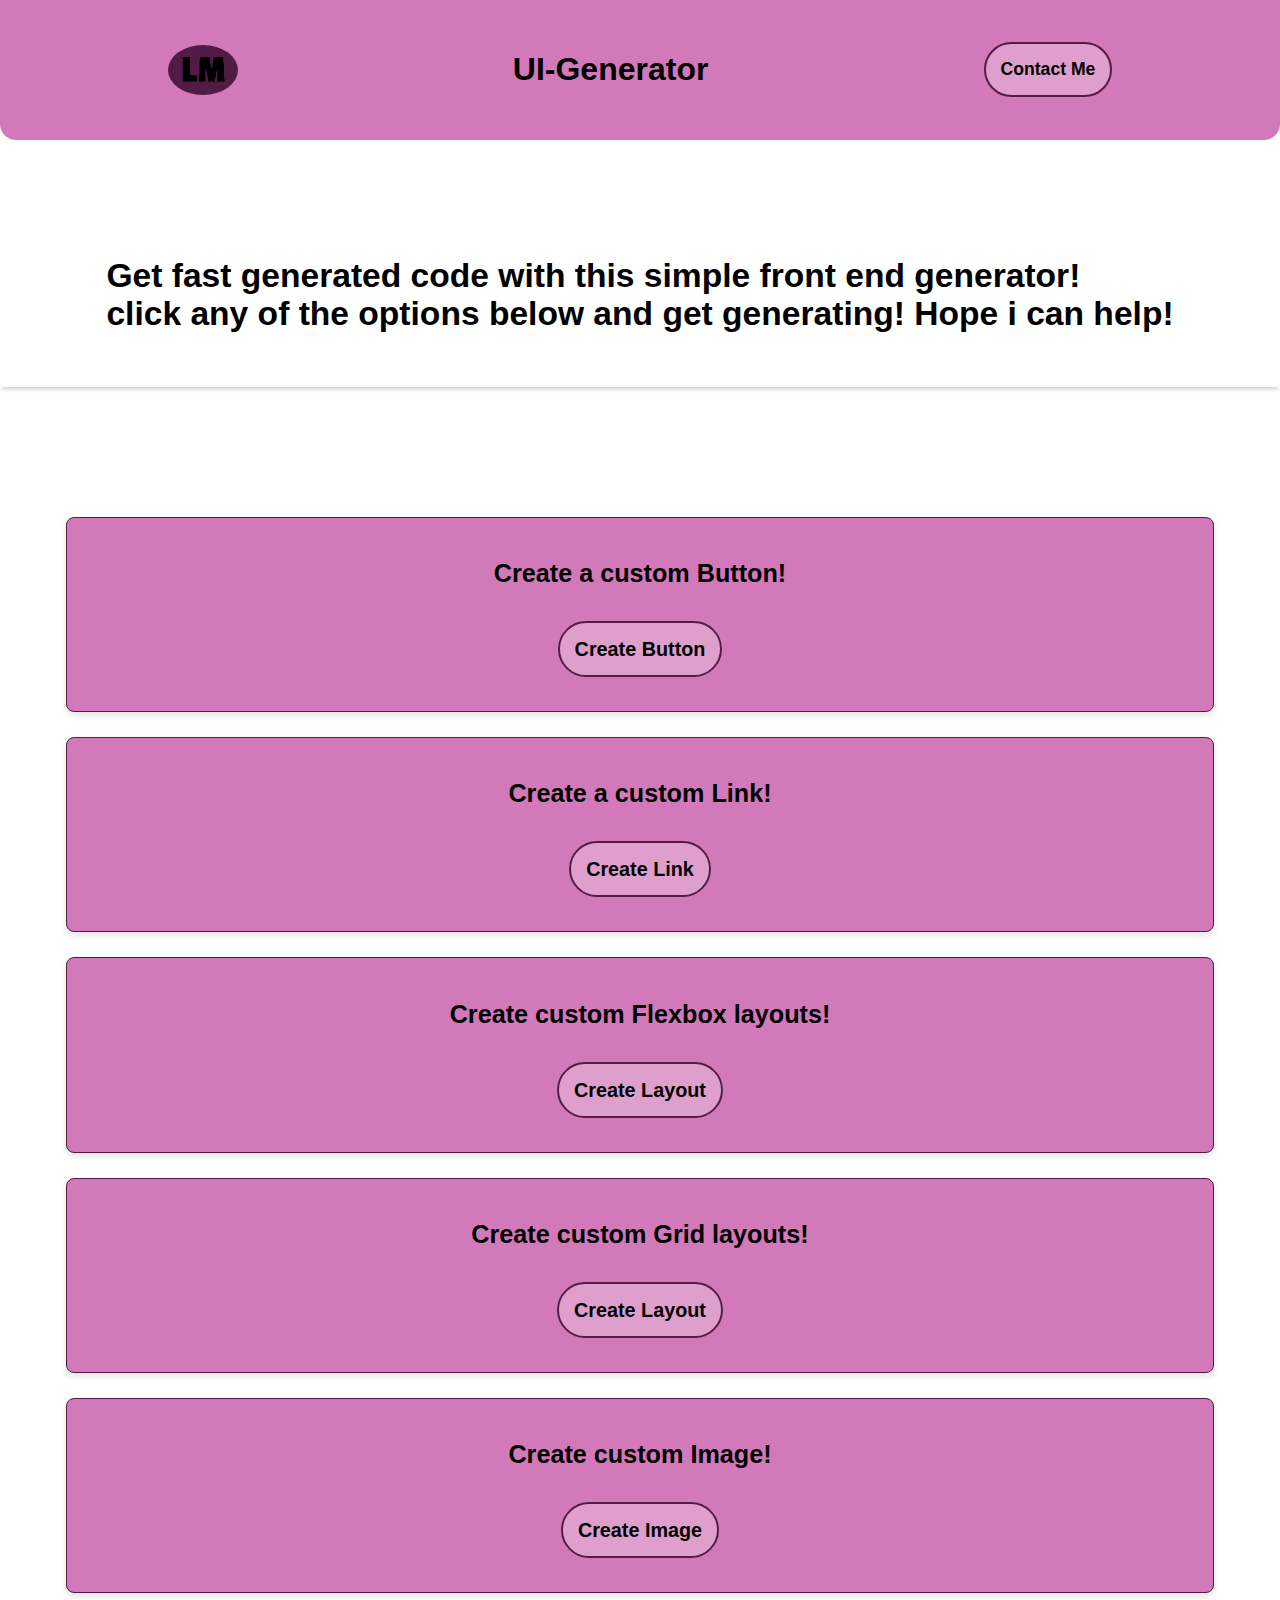
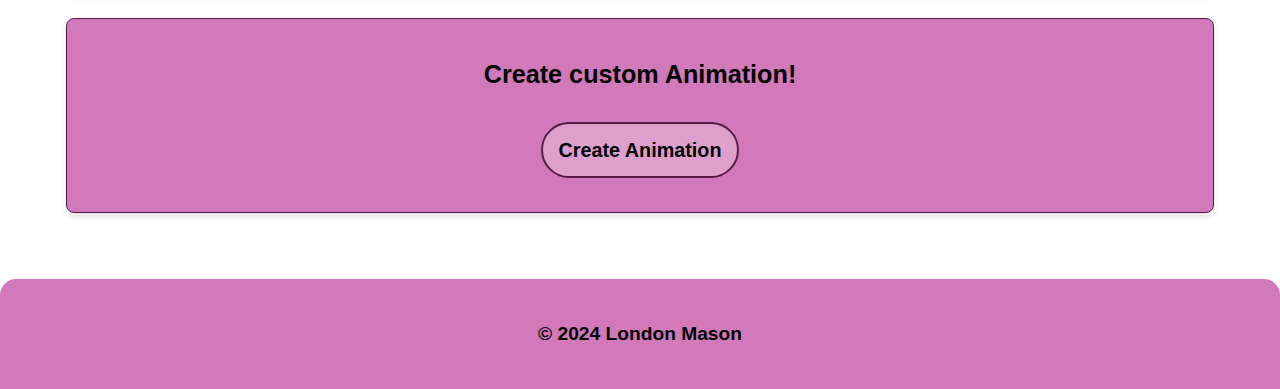
<file: index.html>
<!DOCTYPE html>
<html lang="en">
<head>
    <meta charset="UTF-8">
    <meta name="viewport" content="width=device-width, initial-scale=1.0">
    <title>Ui Gen</title>
    <!--importing globalm styles and indexes style sheet.-->
    <link rel="stylesheet" href="Styles/global_style.css">
    <link rel="stylesheet" href="Styles/index_styles.css">
</head>
<body>
    <!--HEADER SECTION-->
    <header>
        <img src="./images/Logo.png" alt="logo image" width>
        <h1>UI-Generator</h1>
        <a href="./Pages/Contact.html" class="contact" target="_blank">Contact Me</a>
    </header>

    <!--first section-->
    <section class="section_1">
        <p>Get fast generated code with this simple front end generator!<br>
        click any of the options below and get generating! Hope i can help!</p>
    </section>

    <!--Card section-->
    <section class="card_section">
        <div class="card-container">
            <!--Button page-->
            <div class="card">
                <p>Create a custom Button!</p>
                <a href="Pages/button.html">Create Button</a>
            </div>

            <!--Button page-->
            <div class="card">
                <p>Create a custom Link!</p>
                <a href="Pages/links.html">Create Link</a>
            </div>

            <!--flexbox page-->
            <div class="card">
                <p>Create custom Flexbox layouts!</p>
                <a href="Pages/Layout.html">Create Layout</a>
            </div>

            <!--Grid page-->
            <div class="card">
                <p>Create custom Grid layouts!</p>
                <a href="Pages/Grid.html">Create Layout</a>
            </div>

            <!--Img page-->
            <div class="card">
                <p>Create custom Image!</p>
                <a href="Pages/img.html">Create Image</a>
            </div>

            <!--animation page-->
            <div class="card">
                <p>Create custom Animation!</p>
                <a href="Pages/animation.html">Create Animation</a>
            </div>
        </div>
    </section>

    <!--Footer Section-->
    <footer>
        <div class="footer_con">
            &copy; 2024 London Mason
          </div>
    </footer>
</body>
</html>
</file>
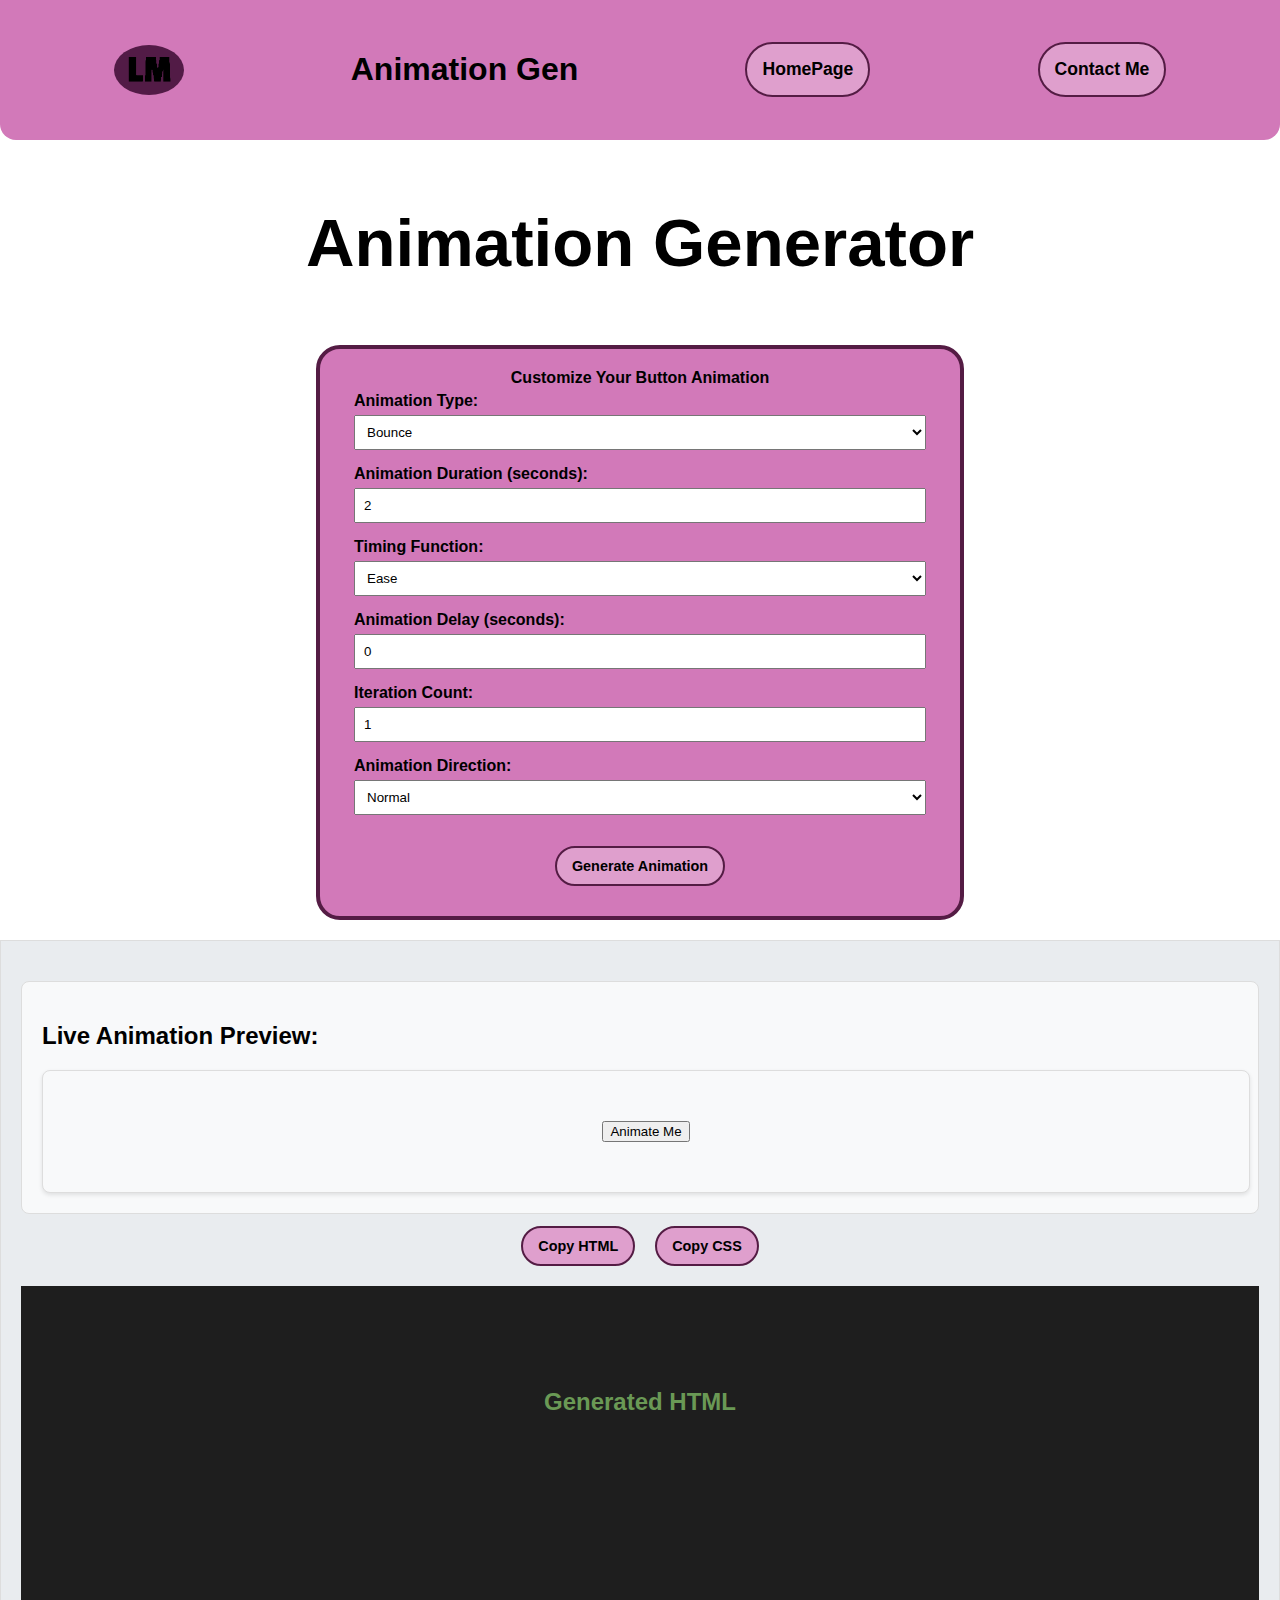
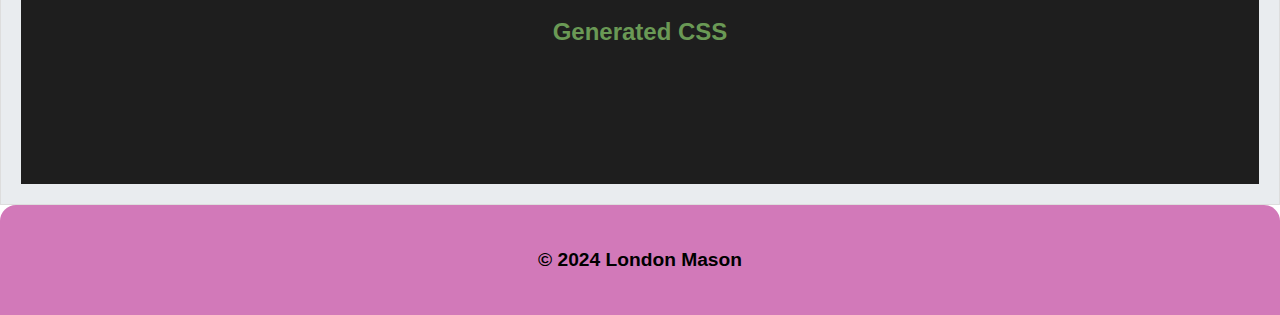
<file: Pages/animation.html>
<!DOCTYPE html>
<html lang="en">
<head>
    <meta charset="UTF-8">
    <meta name="viewport" content="width=device-width, initial-scale=1.0">
    <title>Animation Page</title>
    <link rel="stylesheet" href="../global_style.css">
    <link rel="stylesheet" href="../Styles/animation.css">
</head>
<body>
    <!--Header Section-->
    <header>
        <img src="../images/Logo.png" alt="logo image">
        <h1>Animation Gen</h1>
        <a href="../index.html" class="HomePage" target="_blank">HomePage</a>
        <a href="Contact.html" class="contact" target="_blank">Contact Me</a>
    </header>

    <!-- First section -->
    <section class="section_1">
        <h1 class="Top_text">Animation Generator</h1>
    </section>

    <!-- Animation Generator Section -->
    <section class="animation-form flexbox-form">
        <form id="animation-form" action="#" onsubmit="handleAnimationSubmit(event)">
            <!-- Animation Styles -->
            <fieldset class="container_styles">
                <legend>Customize Your Button Animation</legend>

                <!-- Animation Type -->
                <div class="form-group">
                    <label for="animationType">Animation Type:</label>
                    <select id="animationType" name="animationType">
                        <option value="bounce">Bounce</option>
                        <option value="fade">Fade</option>
                        <option value="slide">Slide</option>
                        <option value="rotate">Rotate</option>
                    </select>
                </div>

                <!-- Animation Duration -->
                <div class="form-group">
                    <label for="duration">Animation Duration (seconds):</label>
                    <input type="number" id="duration" name="duration" value="2">
                </div>

                <!-- Timing Function -->
                <div class="form-group">
                    <label for="timingFunction">Timing Function:</label>
                    <select id="timingFunction" name="timingFunction">
                        <option value="ease">Ease</option>
                        <option value="linear">Linear</option>
                        <option value="ease-in">Ease-in</option>
                        <option value="ease-out">Ease-out</option>
                        <option value="ease-in-out">Ease-in-out</option>
                    </select>
                </div>

                <!-- Animation Delay -->
                <div class="form-group">
                    <label for="delay">Animation Delay (seconds):</label>
                    <input type="number" id="delay" name="delay" value="0">
                </div>

                <!-- Iteration Count -->
                <div class="form-group">
                    <label for="iterationCount">Iteration Count:</label>
                    <input type="number" id="iterationCount" name="iterationCount" value="1">
                </div>

                <!-- Animation Direction -->
                <div class="form-group">
                    <label for="direction">Animation Direction:</label>
                    <select id="direction" name="direction">
                        <option value="normal">Normal</option>
                        <option value="reverse">Reverse</option>
                        <option value="alternate">Alternate</option>
                    </select>
                </div>
            </fieldset>

            <!-- Generate Button -->
            <fieldset class="btn-area">
                <button type="submit" class="form-btn">Generate Animation</button>
            </fieldset>
        </form>
    </section>

    <!-- Preview Section -->
    <section class="preview_sec">
        <div class="preview-container">
            <h2>Live Animation Preview:</h2>
            <div id="animation-preview-box" class="preview-box">
                <button id="animated-button">Animate Me</button>
            </div>
        </div>

        <!--copy buttons-->
        <div class="copy-btns">
            <button class="html-btn" onclick="htmlText()">Copy HTML</button>
            <button class="css-btn" onclick="cssText()">Copy CSS</button>
        </div>

        <!-- Generated Code Section -->
        <div class="generated-code">
            <div class="gencode-html">
                <h2 class="gen-caption">Generated HTML</h2>
                <div class="code" id="generated-html"></div>
            </div>

            <div class="gencode-css">
                <h2 class="gen-caption">Generated CSS</h2>
                <div class="code" id="generated-css"></div>
            </div>
        </div>
    </section>

    <!-- Footer Section -->
    <footer>
        <div class="footer_con">
            &copy; 2024 London Mason
        </div>
    </footer>

    <script src="../Script/animation.js"></script>
</body>
</html>
</file>
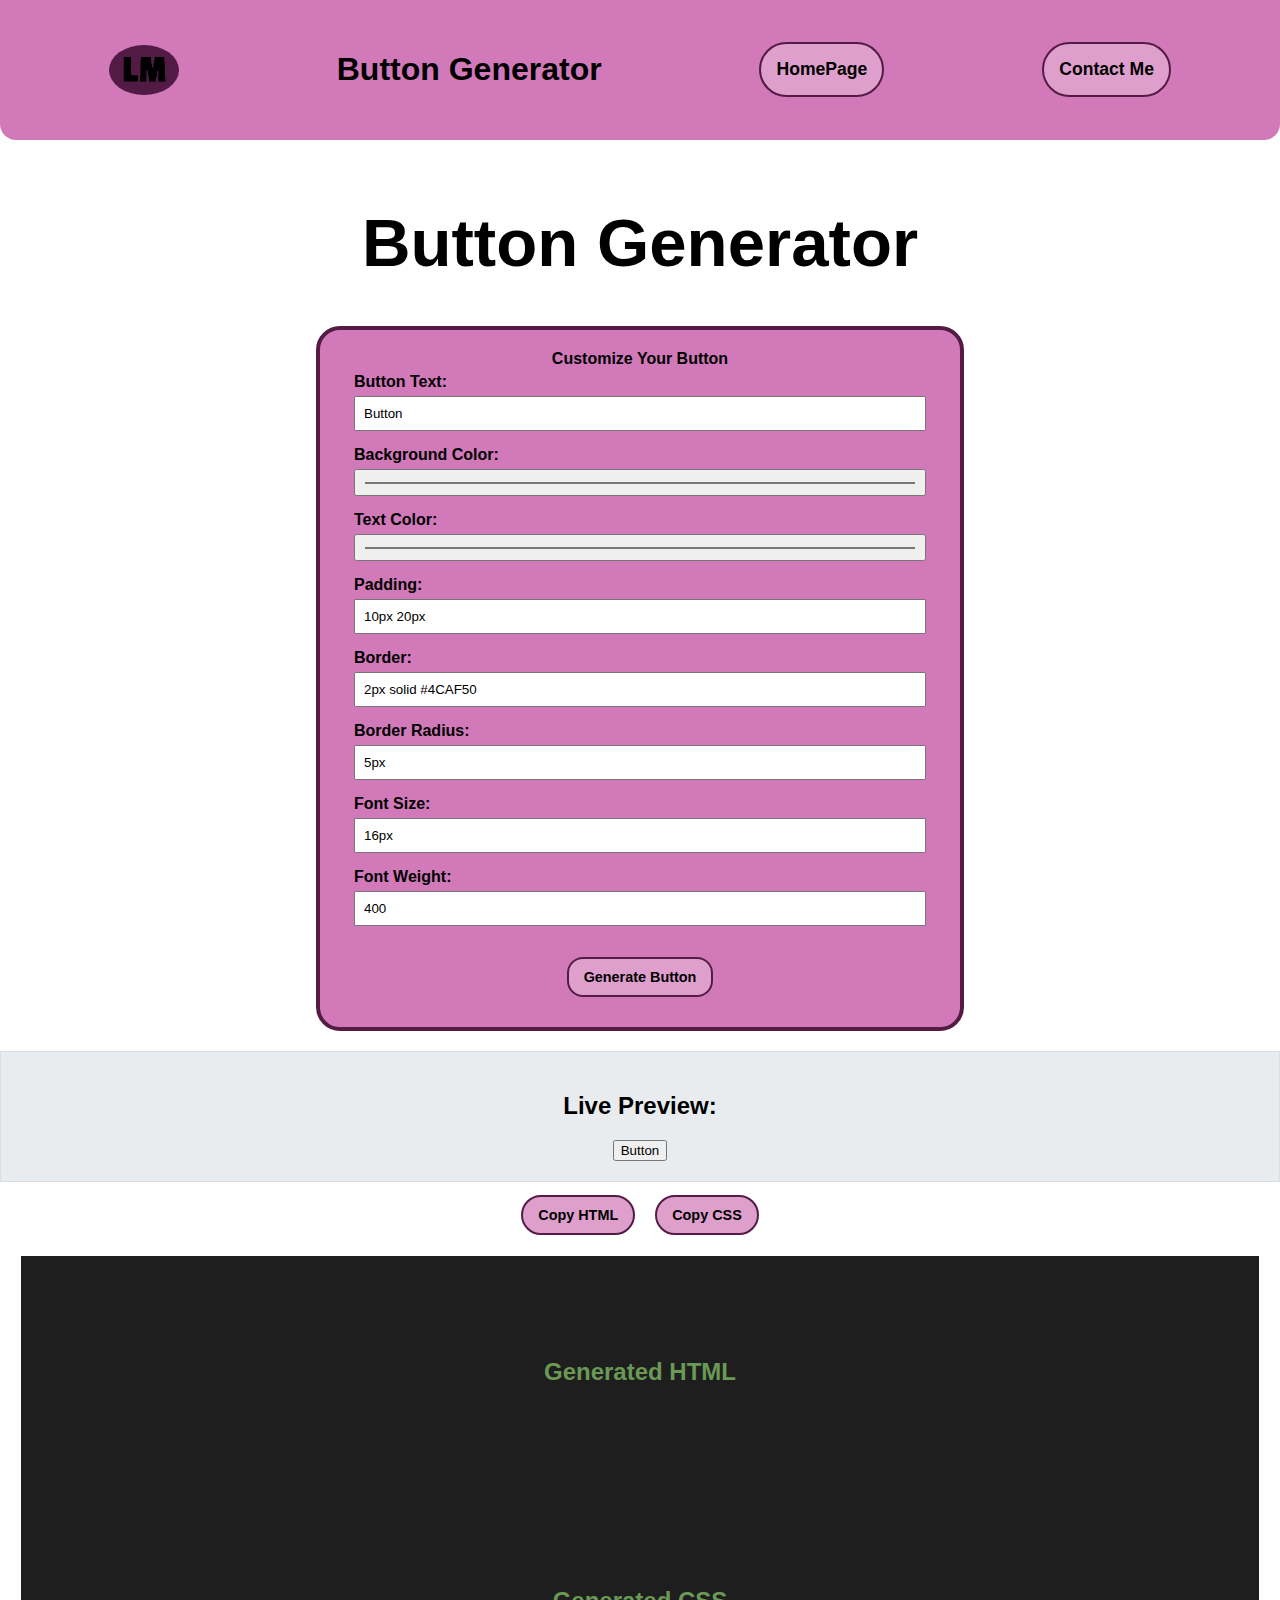
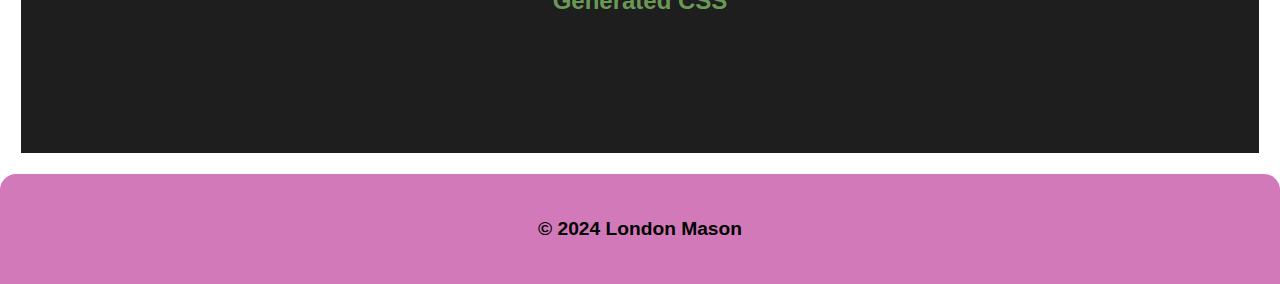
<file: Pages/button.html>
<!DOCTYPE html>
<html lang="en">
<head>
    <meta charset="UTF-8">
    <meta name="viewport" content="width=device-width, initial-scale=1.0">
    <title>Button Page</title>
    <link rel="stylesheet" href="../global_style.css">
    <link rel="stylesheet" href="../Styles/ButtonStyles.css">
</head>
<body>
    <!--Header Section-->
    <header>
        <img src="../images/Logo.png" alt="logo image" width>
        <h1>Button Generator</h1>
        <a href="../index.html" class="HomePage" target="_blank">HomePage</a>
        <a href="Contact.html" class="contact" target="_blank">Contact Me</a>
    </header>

    <!--First section-->
    <section class="section_1">
        <h1 class="Top_text">Button Generator</h1>
    </section>
  
   <!-- Form section -->
    <section class="button-form">
    
    <form id="button-form" action="#" onsubmit="handleSubmit(event)">
        <!-- Button styles -->
        <fieldset class="button_styles">
            <legend>Customize Your Button</legend>

            <!-- Form groups for each style -->
            <div class="form-group">
                <label for="text">Button Text:</label>
                <input type="text" id="text" name="text" value="Button">
            </div>
    
            <!--backround color-->
            <div class="form-group">
                <label for="bgColor">Background Color:</label>
                <input type="color" id="bgColor" name="bgColor" value="#4CAF50">
            </div>
    
            <!--text color-->
            <div class="form-group">
                <label for="textColor">Text Color:</label>
                <input type="color" id="textColor" name="textColor" value="#FFFFFF">
            </div>
    
            <!--padding-->
            <div class="form-group">
                <label for="padding">Padding:</label>
                <input type="text" id="padding" name="padding" value="10px 20px">
            </div>
    
            <!--border-->
            <div class="form-group">
                <label for="border">Border:</label>
                <input type="text" id="border" name="border" value="2px solid #4CAF50">
            </div>
    
            <!--border radius-->
            <div class="form-group">
                <label for="borderRadius">Border Radius:</label>
                <input type="text" id="borderRadius" name="borderRadius" value="5px">
            </div>
    
            <!--font size-->
            <div class="form-group">
                <label for="fontSize">Font Size:</label>
                <input type="text" id="fontSize" name="fontSize" value="16px">
            </div>

            <!--font weight-->
            <div class="form-group">
                <label for="fontWeight">Font Weight:</label>
                <input type="text" id="fontWeight" name="fontWeight" value="400">
            </div>
        </fieldset>

        <!--Button to generate code and preview-->
        <fieldset class="btn-area">
            <button type="submit" class="form-btn">Generate Button</button>
        </fieldset>
    </form>
</section>


    <!-- Preview section -->
    <section class="preview_sec">

        <!-- Live preview container -->
        <div class="preview-container">
            <h2>Live Preview:</h2>
            <div id="preview-box" class="preview-box">
                <button id="preview-button">Button</button>
            </div>
        </div>

        <!-- Generated code sections -->
        
        <!--copy buttons-->
        <div class="copy-btns">
            <button class="html-btn" onclick="htmlText()">Copy HTML</button>
            <button class="css-btn" onclick="cssText()">Copy CSS</button>
        </div>
        <div class="generated-code">
            <div class="gencode-html">
                <h2 class="gen-caption">Generated HTML</h2>
                <div class="code" id="generated-html"></div>
            </div>
            
            <div class="gencode-css">
                <h2 class="gen-caption">Generated CSS</h2>
                <div class="code" id="generated-css"></div>
            </div>
        </div>
    </section>

    <!--Footer Section-->
    <footer>
        <div class="footer_con">
            &copy; 2024 London Mason
          </div>
    </footer>
    <script src="..//Script/ButtonScript.js"></script>
</body>
</html>
</file>
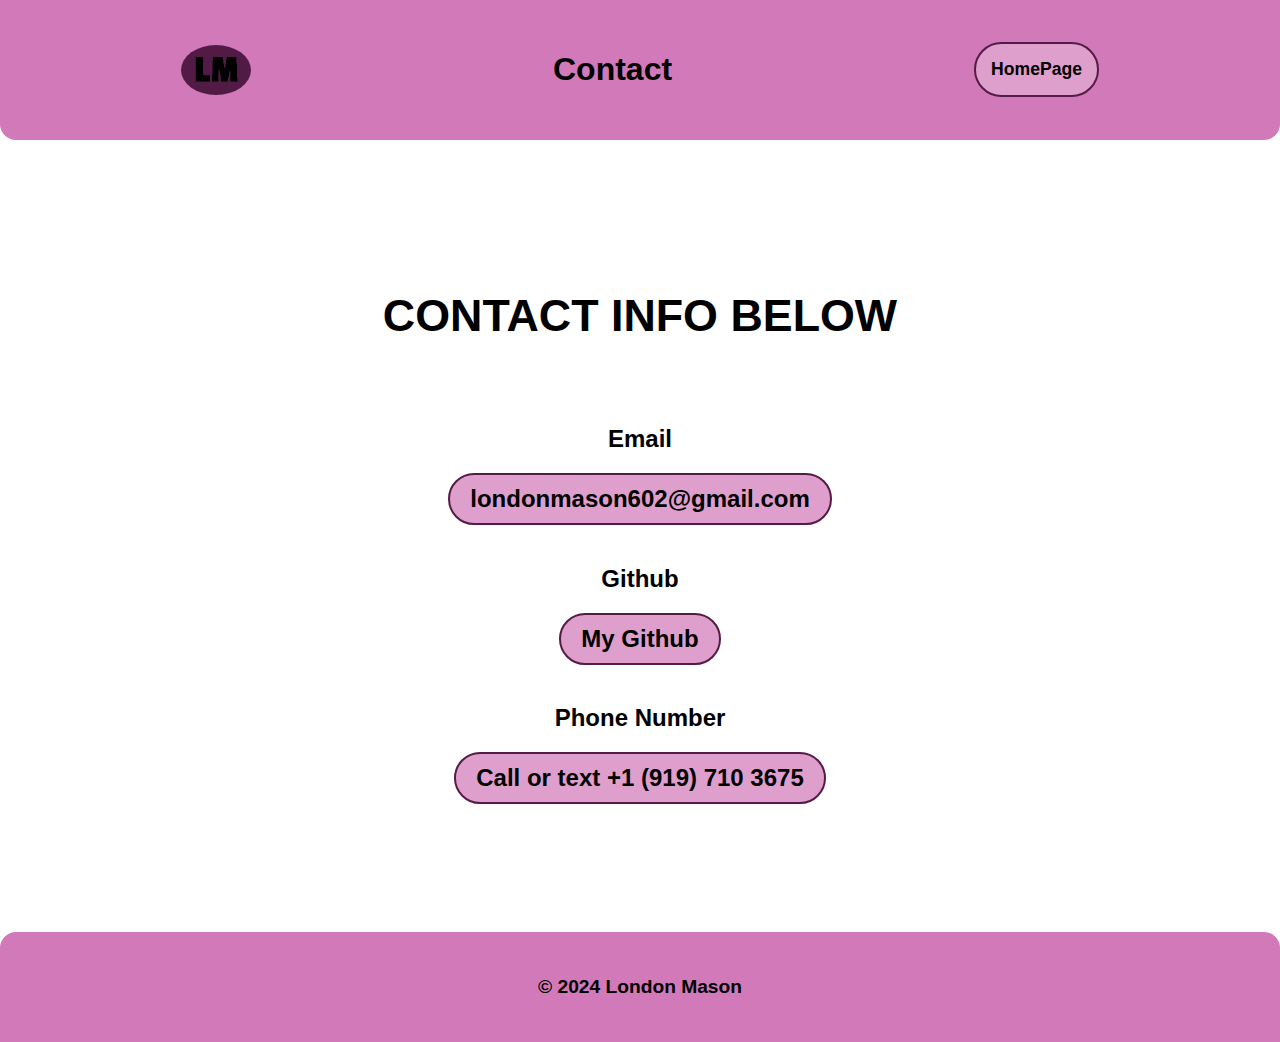
<file: Pages/Contact.html>
<!DOCTYPE html>
<html lang="en">
<head>
    <meta charset="UTF-8">
    <meta name="viewport" content="width=device-width, initial-scale=1.0">
    <title>London Mason Contact</title>
    <link rel="stylesheet" href="../Styles/global_style.css">
    <link rel="stylesheet" href="../Styles/Contact_Styles.css">
</head>
<body>
    <!--header section-->
    <header>
        <img src="../images/Logo.png" alt="logo image" width>
        <h1>Contact</h1>
        <a href="../index.html" class="HomePage" target="_blank">HomePage</a>
    </header>
    
    <!--Section 1-->
    <section class="First_section">
        <p>CONTACT INFO BELOW</p>
    </section>

    <!--Section 2-->
    <section class="Second_section">
        <div class="email">
            <h2>Email</h2>
            <a href="mailto:londonmason602@gmail.com">londonmason602@gmail.com</a>
        </div>

        <div class="github">
            <h2>Github</h2>
            <a href="https://github.com/Ladzsz" target="_blank" rel="noopener noreferrer">My Github</a>
        </div>

        <div class="phonenumber">
            <h2>Phone Number</h2>
            <a href="tel:+1234567890">Call or text +1 (919) 710 3675</a>
        </div>
    </section>

    <!--Footer section-->
    <footer>
        <div class="footer_con">
            &copy; 2024 London Mason
          </div>
    </footer>
</body>
</html>
</file>
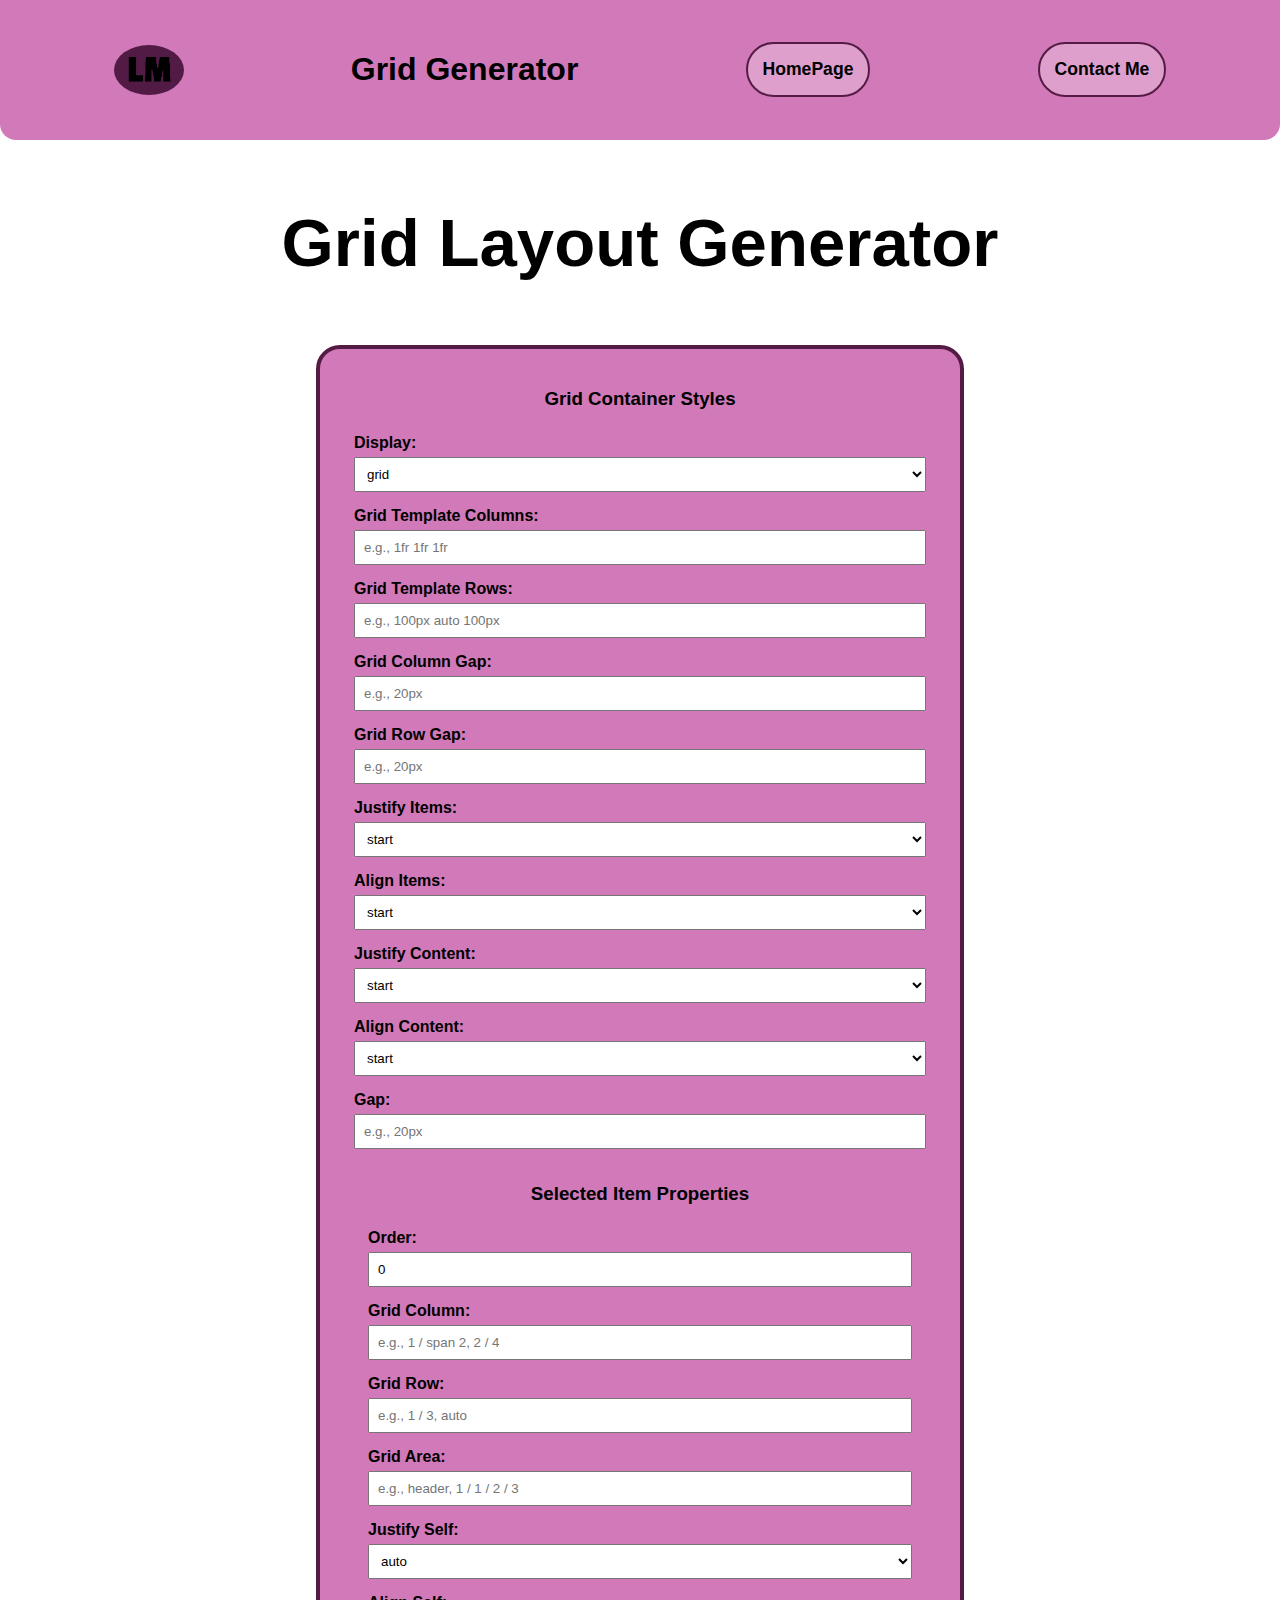
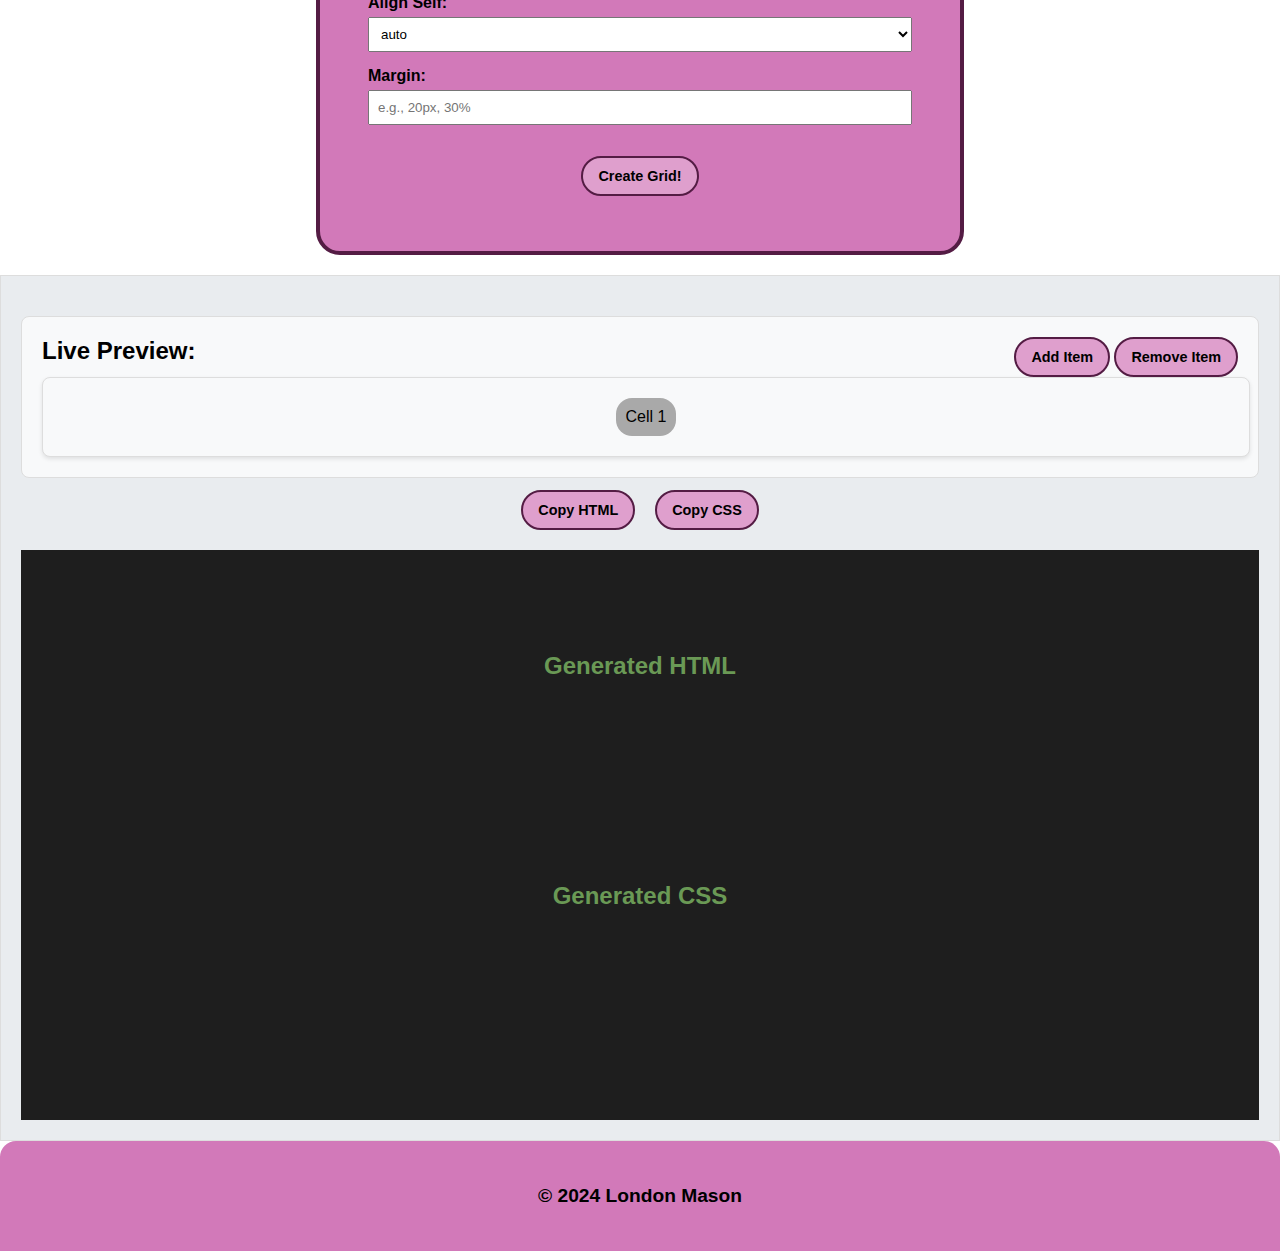
<file: Pages/Grid.html>
<!DOCTYPE html>
<html lang="en">
<head>
    <meta charset="UTF-8">
    <meta name="viewport" content="width=device-width, initial-scale=1.0">
    <title>Grid Generator</title>
    <link rel="stylesheet" href="../global_style.css">
    <link rel="stylesheet" href="../Styles/grid.css">
</head>
<body>
    <!--Header section-->
    <header>
        <img src="../images/Logo.png" alt="logo image" width>
        <h1>Grid Generator</h1>
        <a href="../index.html" class="HomePage" target="_blank">HomePage</a>
        <a href="Contact.html" class="contact" target="_blank">Contact Me</a>
    </header>
    
    <!--First section-->
    <section class="section_1">
        <h1 class="Top_text"> Grid Layout Generator</h1>
    </section>

    <!--Form section-->
    <section class="grid-layout-form">
        <form id="grid-form" action="#" onsubmit="handleSubmit(event)">
            <!--Container styles-->
            <fieldset class="container_styles">
                <legend><h3>Grid Container Styles</h3></legend>

                <!--Form groups for each style-->
                <!--display-->
                <div class="form-group">
                    <label for="display">Display:</label>
                    <select id="display" name="display">
                        <option value="grid">grid</option>
                        <option value="inline-grid">inline-grid</option>
                    </select>
                </div>
                
                <!--grid template columns-->
                <div class="form-group">
                    <label for="grid-template-columns">Grid Template Columns:</label>
                    <input type="text" id="grid-template-columns" name="grid-template-columns" placeholder="e.g., 1fr 1fr 1fr">
                </div>

                <!--grid template rows-->
                <div class="form-group">
                    <label for="grid-template-rows">Grid Template Rows:</label>
                    <input type="text" id="grid-template-rows" name="grid-template-rows" placeholder="e.g., 100px auto 100px">
                </div>

                <!--grid column gap-->
                <div class="form-group">
                    <label for="grid-column-gap">Grid Column Gap:</label>
                    <input type="text" id="grid-column-gap" name="grid-column-gap" placeholder="e.g., 20px">
                </div>

                <!--grid row gap-->
                <div class="form-group">
                    <label for="grid-row-gap">Grid Row Gap:</label>
                    <input type="text" id="grid-row-gap" name="grid-row-gap" placeholder="e.g., 20px">
                </div>

                <!--justify items-->
                <div class="form-group">
                    <label for="justify-items">Justify Items:</label>
                    <select id="justify-items" name="justify-items">
                        <option value="start">start</option>
                        <option value="center">center</option>
                        <option value="end">end</option>
                        <option value="stretch">stretch</option>
                    </select>
                </div>

                <!--align items-->
                <div class="form-group">
                    <label for="align-items">Align Items:</label>
                    <select id="align-items" name="align-items">
                        <option value="start">start</option>
                        <option value="center">center</option>
                        <option value="end">end</option>
                        <option value="stretch">stretch</option>
                    </select>
                </div>

                <!--justify content-->
                <div class="form-group">
                    <label for="justify-content">Justify Content:</label>
                    <select id="justify-content" name="justify-content">
                        <option value="start">start</option>
                        <option value="center">center</option>
                        <option value="end">end</option>
                        <option value="space-between">space-between</option>
                        <option value="space-around">space-around</option>
                        <option value="space-evenly">space-evenly</option>
                    </select>
                </div>

                <!--align content-->
                <div class="form-group">
                    <label for="align-content">Align Content:</label>
                    <select id="align-content" name="align-content">
                        <option value="start">start</option>
                        <option value="center">center</option>
                        <option value="end">end</option>
                        <option value="space-between">space-between</option>
                        <option value="space-around">space-around</option>
                        <option value="stretch">stretch</option>
                    </select>
                </div>

                <!--Gap-->
                <div class="form-group">
                    <label for="gap">Gap:</label>
                    <input type="text" id="gap" name="gap" min="0" placeholder="e.g., 20px">
                </div>

                <!--Item properties-->
                <fieldset id="item-properties">
                    <legend><h3>Selected Item Properties</h3></legend>
                    
                    <!--Order-->
                    <div class="form-group">
                        <label for="order">Order:</label>
                        <input type="number" id="order" name="order" value="0">
                    </div>

                    <!--grid-column-->
                    <div class="form-group">
                        <label for="grid-column">Grid Column:</label>
                        <input type="text" id="grid-column" name="grid-column" placeholder="e.g., 1 / span 2, 2 / 4">
                    </div>

                    <!--grid-row-->
                    <div class="form-group">
                        <label for="grid-row">Grid Row:</label>
                        <input type="text" id="grid-row" name="grid-row" placeholder="e.g., 1 / 3, auto">
                    </div>

                    <!--grid-area-->
                    <div class="form-group">
                        <label for="grid-area">Grid Area:</label>
                        <input type="text" id="grid-area" name="grid-area" placeholder="e.g., header, 1 / 1 / 2 / 3">
                    </div>

                    <!--justify self-->
                    <div class="form-group">
                        <label for="justify-self">Justify Self:</label>
                        <select id="justify-self" name="justify-self">
                            <option value="auto">auto</option>
                            <option value="start">start</option>
                            <option value="center">center</option>
                            <option value="end">end</option>
                            <option value="stretch">stretch</option>
                        </select>
                    </div>

                    <!--align self-->
                    <div class="form-group">
                        <label for="align-self">Align Self:</label>
                        <select id="align-self" name="align-self">
                            <option value="auto">auto</option>
                            <option value="start">start</option>
                            <option value="center">center</option>
                            <option value="end">end</option>
                            <option value="stretch">stretch</option>
                        </select>
                    </div>

                    <!--margin-->
                    <div class="form-group">
                        <label for="margin">Margin:</label>
                        <input type="text" id="margin" name="margin" placeholder="e.g., 20px, 30%">
                    </div>
                </fieldset>

                <!--Button to generate code and preview-->
                <fieldset class="btn-area">
                    <div class="form-group">
                        <button type="submit">Create Grid!</button>
                    </div>
                </fieldset>
            </fieldset>
        </form>
    </section>

    <section class="preview_sec">
        <!-- Live preview container -->
        <div class="preview-container">
            <div class="preview-legend">
                <h2>Live Preview:</h2>
                <div class="remove-add-btns">
                    <button type="button" onclick="addchildElements()">Add Item</button>
                    <button type="button" onclick="removechildElements()">Remove Item</button>
                </div>
            </div>
            <div id="preview-box" class="preview-box">
                <p class="boxItem">Cell 1</p>
            </div>
        </div>

        <!--copy buttons-->
        <div class="copy-btns">
            <button class="html-btn" onclick="htmlText()">Copy HTML</button>
            <button class="css-btn" onclick="cssText()">Copy CSS</button>
        </div>
    
        <!-- Generated code sections -->
        <div class="generated-code">
            <div class="gencode-html">
                <h2 class="gen-caption">Generated HTML</h2>
                <div class="code" id="generated-html"></div>
            </div>
            
            <div class="gencode-css">
                <h2 class="gen-caption">Generated CSS</h2>
                <div class="code" id="generated-css"></div>
                <br>
                <div class="code" id="item-css"></div>
            </div>
        </div>
    </section>

    <!--Footer Section-->
    <footer>
        <div class="footer_con">
            &copy; 2024 London Mason
          </div>
    </footer>

    <!--Linking js-->
    <script src="../Script/grid.js"></script>
</body>
</html>
</file>
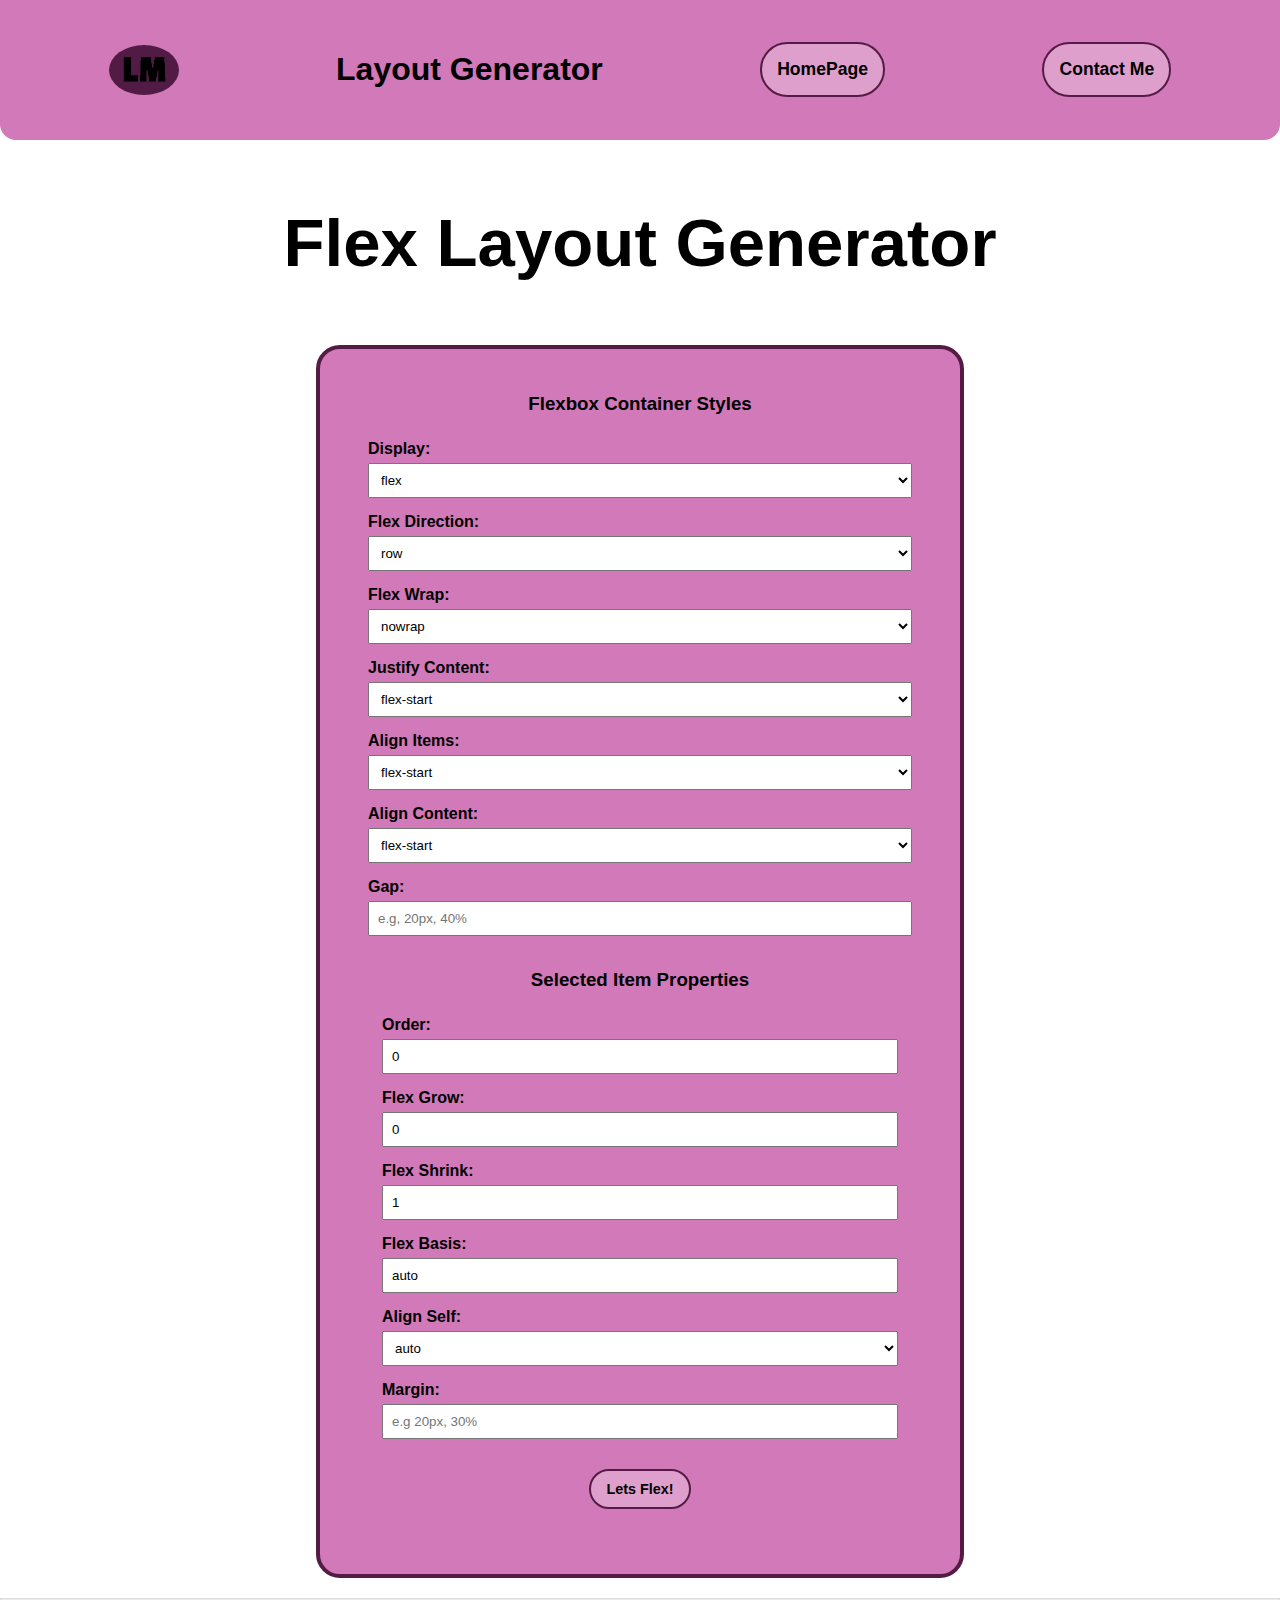
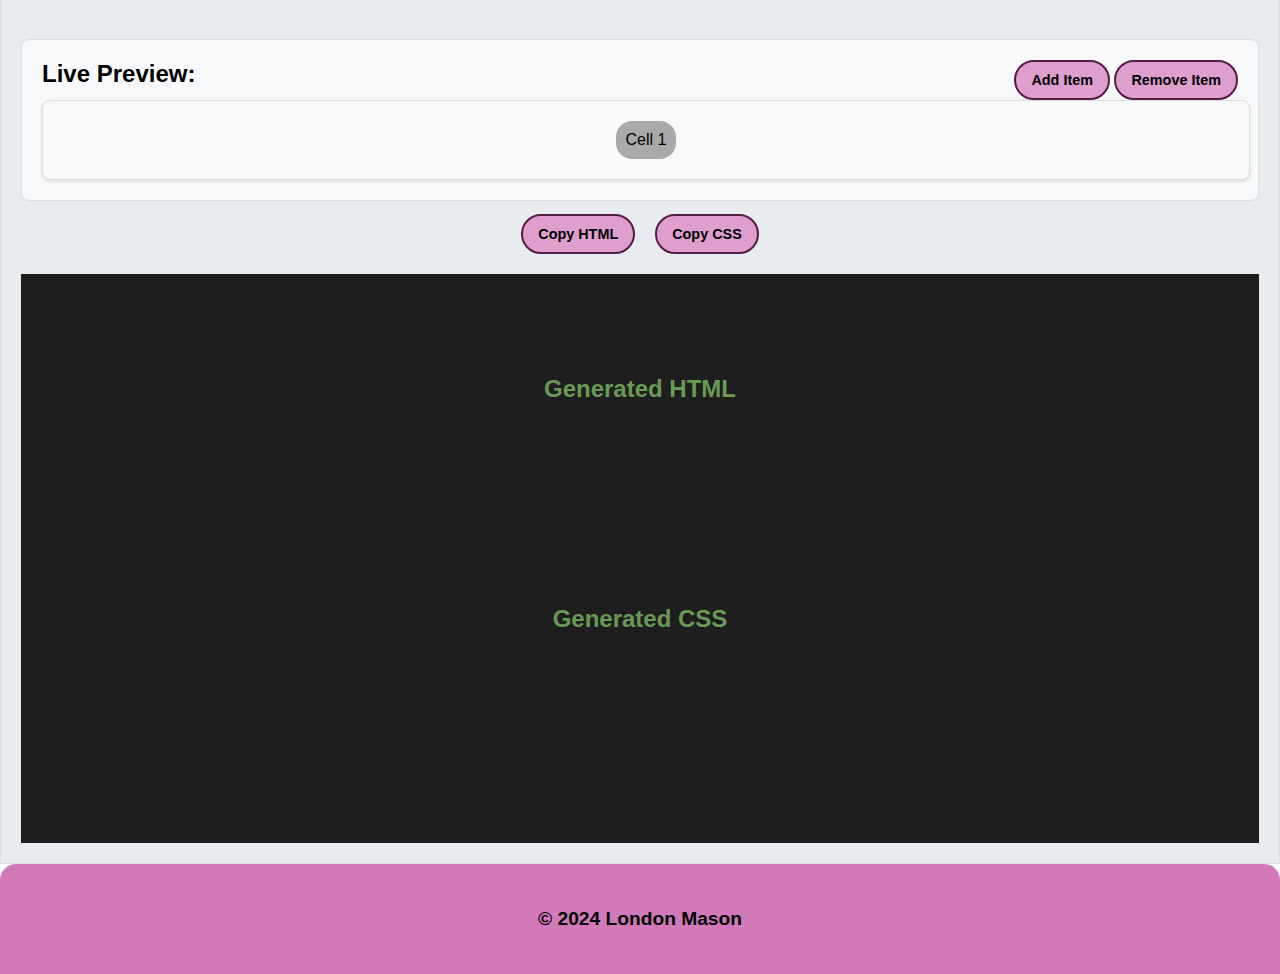
<file: Pages/Layout.html>
<!DOCTYPE html>
<html lang="en">
<head>
    <meta charset="UTF-8">
    <meta name="viewport" content="width=device-width, initial-scale=1.0">
    <title>Layout Generator</title>
    <link rel="stylesheet" href="../Styles/global_style.css">
    <link rel="stylesheet" href="../Styles/Layout.css">
</head>
<body>
    <!--Header Section-->
    <header>
        <img src="../images/Logo.png" alt="logo image" width>
        <h1>Layout Generator</h1>
        <a href="../index.html" class="HomePage" target="_blank">HomePage</a>
        <a href="Contact.html" class="contact" target="_blank">Contact Me</a>
    </header>
    
    <!--First section-->
    <section class="section_1">
        <h1 class="Top_text"> Flex Layout Generator</h1>
    </section>

    <!--Form section-->
    <section class="flexbox-form">
        <form id="flex-form" action="#" onsubmit="handleSubmit(event)">
            <!--Container styles-->
            <fieldset class="container_styles">
                <fieldset class="container_styles">
                    <legend><h3>Flexbox Container Styles</h3></legend>
    
                    <!--Form groups for each style-->
                    <!--display-->
                    <div class="form-group">
                        <label for="display">Display:</label>
                        <select id="display" name="display">
                            <option value="flex">flex</option>
                            <option value="inline-flex">inline-flex</option>
                        </select>
                    </div>
                    
                    <!--flex direction-->
                    <div class="form-group">
                        <label for="flex-direction">Flex Direction:</label>
                        <select id="flex-direction" name="flex-direction">
                            <option value="row">row</option>
                            <option value="row-reverse">row-reverse</option>
                            <option value="column">column</option>
                            <option value="column-reverse">column-reverse</option>
                        </select>
                    </div>

                    <!--flex wrap-->
                    <div class="form-group">
                        <label for="flex-wrap">Flex Wrap:</label>
                        <select id="flex-wrap" name="flex-wrap">
                            <option value="nowrap">nowrap</option>
                            <option value="wrap">wrap</option>
                            <option value="wrap-reverse">wrap-reverse</option>
                        </select>
                    </div>
    
                    <!--justify content-->
                    <div class="form-group">
                        <label for="justify-content">Justify Content:</label>
                        <select id="justify-content" name="justify-content">
                            <option value="flex-start">flex-start</option>
                            <option value="center">center</option>
                            <option value="flex-end">flex-end</option>
                            <option value="space-between">space-between</option>
                            <option value="space-around">space-around</option>
                            <option value="space-evenly">space-evenly</option>
                        </select>
                    </div>
    
                    <!--align items-->
                    <div class="form-group">
                        <label for="align-items">Align Items:</label>
                        <select id="align-items" name="align-items">
                            <option value="flex-start">flex-start</option>
                            <option value="center">center</option>
                            <option value="flex-end">flex-end</option>
                            <option value="baseline">baseline</option>
                            <option value="stretch">stretch</option>
                        </select>
                    </div>
    
                    <!--align content-->
                    <div class="form-group">
                        <label for="align-content">Align Content:</label>
                        <select id="align-content" name="align-content">
                            <option value="flex-start">flex-start</option>
                            <option value="center">center</option>
                            <option value="flex-end">flex-end</option>
                            <option value="space-between">space-between</option>
                            <option value="space-around">space-around</option>
                            <option value="stretch">stretch</option>
                        </select>
                    </div>

                    <!--Gap-->
                    <div class="form-group">
                        <label for="gap">Gap:</label>
                        <input type="text" id="gap" name="gap" min="0" placeholder="e.g, 20px, 40%">
                    </div>

                    <!--Item properties-->
                    <!--Order-->
                    <fieldset id="item-properties">
                        <legend><h3>Selected Item Properties</h3></legend>
                        <div class="form-group">
                            <label for="order">Order:</label>
                            <input type="number" id="order" name="order" value="0">
                        </div>
                
                        <!--flex grow-->
                        <div class="form-group">
                            <label for="flex-grow">Flex Grow:</label>
                            <input type="number" id="flex-grow" name="flex-grow" value="0" min="0">
                        </div>
                
                        <!--flex shrink-->
                        <div class="form-group">
                            <label for="flex-shrink">Flex Shrink:</label>
                            <input type="number" id="flex-shrink" name="flex-shrink" value="1" min="0">
                        </div>
                
                        <!--flex basis-->
                        <div class="form-group">
                            <label for="flex-basis">Flex Basis:</label>
                            <input type="text" id="flex-basis" name="flex-basis" value="auto" placeholder="e.g auto, 20px, 30%">
                        </div>
                
                        <!--align self-->
                        <div class="form-group">
                            <label for="align-self">Align Self:</label>
                            <select id="align-self" name="align-self">
                                <option value="auto">auto</option>
                                <option value="flex-start">flex-start</option>
                                <option value="center">center</option>
                                <option value="flex-end">flex-end</option>
                                <option value="baseline">baseline</option>
                                <option value="stretch">stretch</option>
                            </select>
                        </div>
                
                        <!--margin-->
                        <div class="form-group">
                            <label for="margin">Margin:</label>
                            <input type="text" id="margin" name="margin" placeholder="e.g 20px, 30%">
                        </div>
                    </fieldset>

                    <!--Button to generate code and preview-->
                    <fieldset class="btn-area">
                        <div class="form-group">
                            <button type="submit">Lets Flex!</button>
                        </div>
                    </fieldset>
                </fieldset>
            </fieldset>
        </form>
    </section>

    <section class="preview_sec">
        <!-- Live preview container -->
        <div class="preview-container">
            <div class="preview-legend">
                <h2>Live Preview:</h2>
                <div class="remove-add-btns">
                    <button type="button" onclick="addchildElements()">Add Item</button>
                    <button type="button" onclick="removechildElements()">Remove Item</button>
                </div>
            </div>
            <div id="preview-box" class="preview-box">
                <p class="boxItem">Cell 1</p>
            </div>
        </div>

        <!--copy buttons-->
        <div class="copy-btns">
            <button class="html-btn" onclick="htmlText()">Copy HTML</button>
            <button class="css-btn" onclick="cssText()">Copy CSS</button>
        </div>
    
        <!-- Generated code sections -->
        <div class="generated-code">
            <div class="gencode-html">
                <h2 class="gen-caption">Generated HTML</h2>
                <div class="code" id="generated-html"></div>
            </div>
            
            <div class="gencode-css">
                <h2 class="gen-caption">Generated CSS</h2>
                <div class="code" id="generated-css"></div>
                <br>
                <div class="code" id="item-css"></div>
            </div>
        </div>
    </section>
    <!--Footer Section-->
    <footer>
        <div class="footer_con">
            &copy; 2024 London Mason
          </div>
    </footer>
    <script src="..//Script/Layout.js"></script>
</body>
</html>
</file>
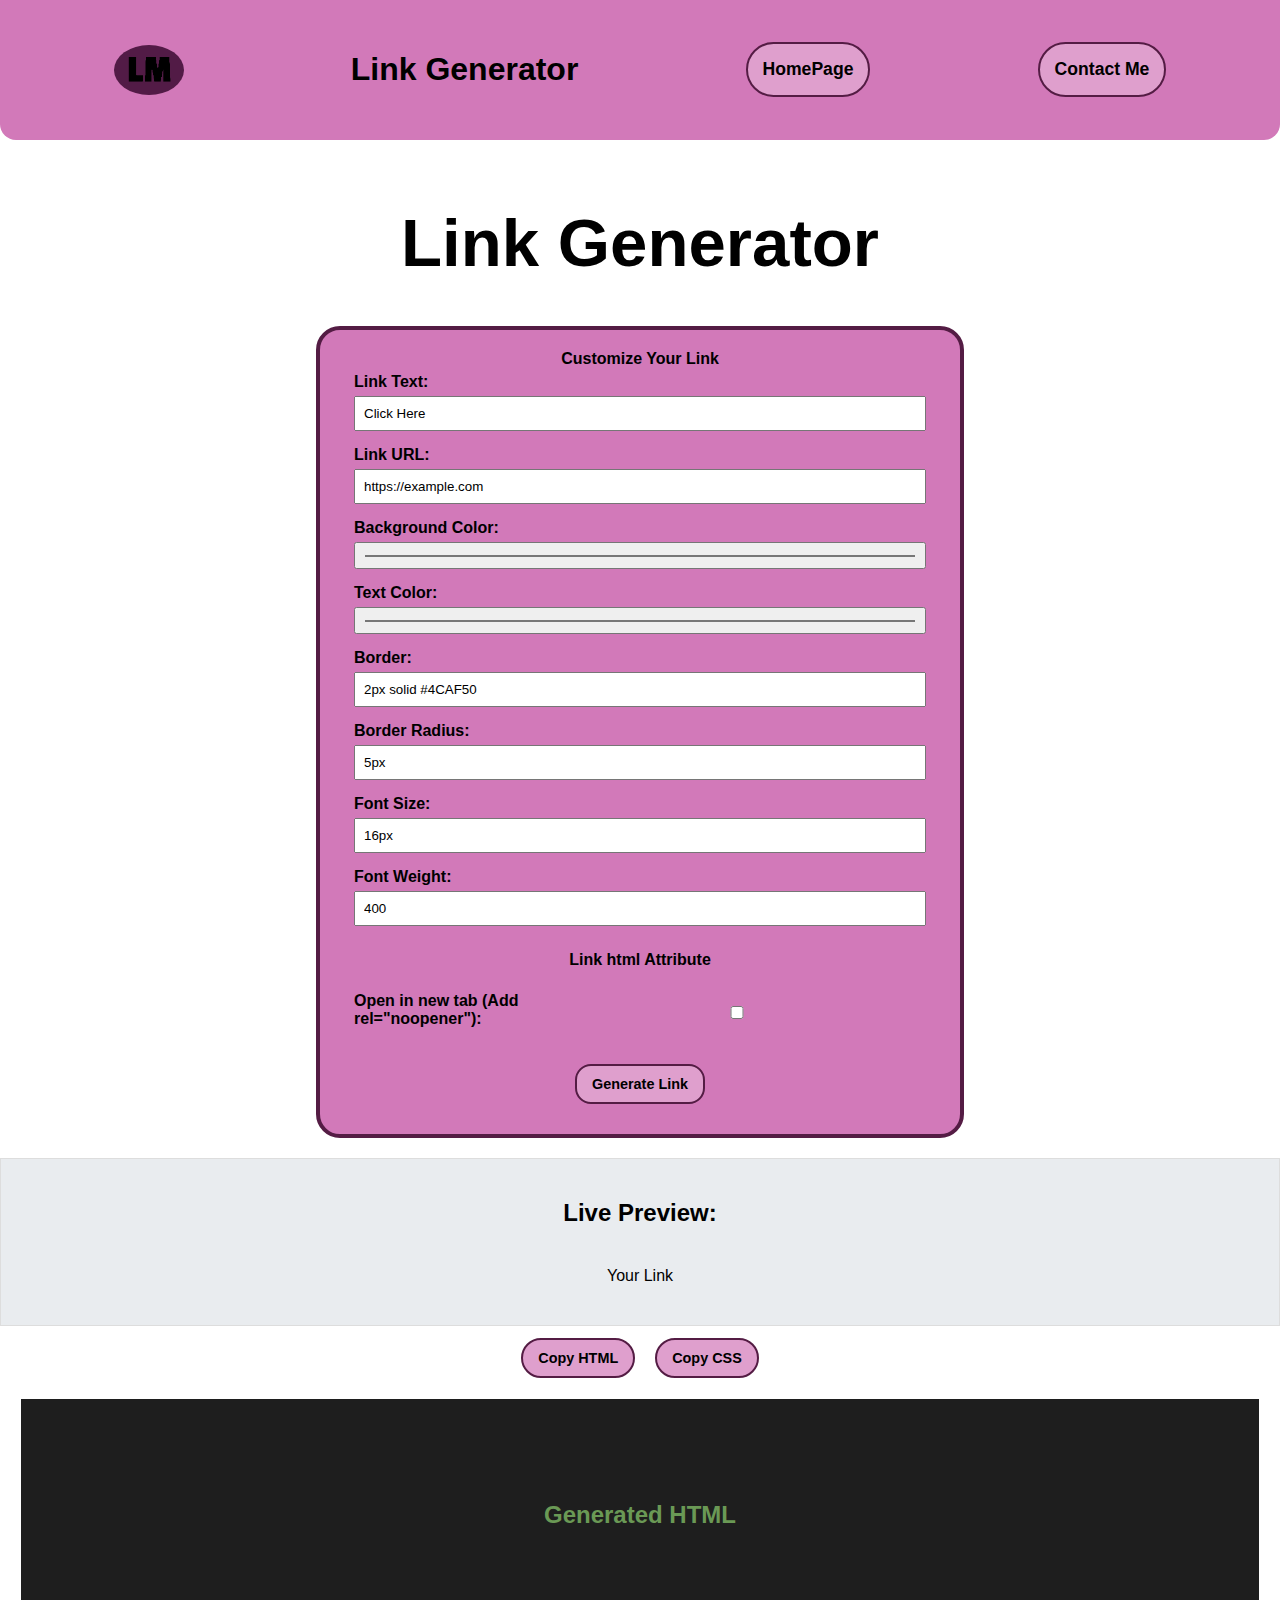
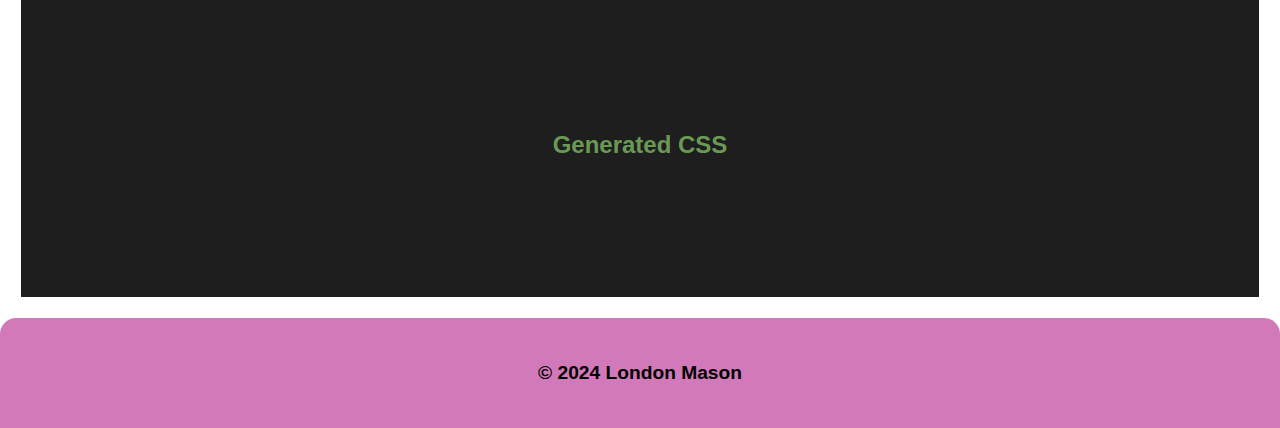
<file: Pages/links.html>
<!DOCTYPE html>
<html lang="en">
<head>
    <meta charset="UTF-8">
    <meta name="viewport" content="width=device-width, initial-scale=1.0">
    <title>Links Page</title>
    <link rel="stylesheet" href="../global_style.css">
    <link rel="stylesheet" href="../Styles/links.css">
</head>
<body>
    <!--Header Section-->
    <header>
        <img src="../images/Logo.png" alt="logo image" width>
        <h1>Link Generator</h1>
        <a href="../index.html" class="HomePage" target="_blank">HomePage</a>
        <a href="Contact.html" class="contact" target="_blank">Contact Me</a>
    </header>

    <!--First section-->
    <section class="section_1">
        <h1 class="Top_text">Link Generator</h1>
    </section>
  
   <!--Form section -->
    <section class="button-form">
    
        <form id="link-form" action="#" onsubmit="handleLinkSubmit(event)">
            <!--Link styles -->
            <fieldset class="link_styles">
                <legend>Customize Your Link</legend>
    
                <!--Form groups for each style -->
                <div class="form-group">
                    <label for="text">Link Text:</label>
                    <input type="text" id="text" name="text" value="Click Here">
                </div>
                <!--Link Url-->
                <div class="form-group">
                    <label for="href">Link URL:</label>
                    <input type="text" id="href" name="href" value="https://example.com">
                </div>
                <!--Backround color-->
                <div class="form-group">
                    <label for="bgColor">Background Color:</label>
                    <input type="color" id="bgColor" name="bgColor" value="#4CAF50">
                </div>
                <!--Text color-->
                <div class="form-group">
                    <label for="textColor">Text Color:</label>
                    <input type="color" id="textColor" name="textColor" value="#FFFFFF">
                </div>
                <!--Border-->
                <div class="form-group">
                    <label for="border">Border:</label>
                    <input type="text" id="border" name="border" value="2px solid #4CAF50">
                </div>
                <!--Border Radius-->
                <div class="form-group">
                    <label for="borderRadius">Border Radius:</label>
                    <input type="text" id="borderRadius" name="borderRadius" value="5px">
                </div>
                <!--Font Size-->
                <div class="form-group">
                    <label for="fontSize">Font Size:</label>
                    <input type="text" id="fontSize" name="fontSize" value="16px">
                </div>
                <!--Font Weight-->
                <div class="form-group">
                    <label for="fontWeight">Font Weight:</label>
                    <input type="text" id="fontWeight" name="fontWeight" value="400">
                </div>
            </fieldset>
            
            <!--Link html attirubte-->
            <fieldset>
                <legend>Link html Attribute</legend>
                <!--Non rel opener-->
                <div class="form-group" id="Checkbox-group">
                    <label for="noopener">Open in new tab (Add rel="noopener"):</label>
                    <input type="checkbox" id="noopener" name="noopener">
                </div>
            </fieldset>

            <!-- Button to generate code and preview -->
            <fieldset class="btn-area">
                <button type="submit" class="form-btn">Generate Link</button>
            </fieldset>
        </form>
</section>


    <!-- Preview section -->
    <section class="preview_sec">

        <!-- Live preview container -->
        <div class="preview-container">
            <h2>Live Preview:</h2>
            <div id="preview-box" class="preview-box">
                <a id="preview-link">Your Link</a>
            </div>
        </div>

        <!--copy buttons-->
        <div class="copy-btns">
            <button class="html-btn" onclick="htmlText()">Copy HTML</button>
            <button class="css-btn" onclick="cssText()">Copy CSS</button>
        </div>

        <!-- Generated code sections -->
        <div class="generated-code">
            <div class="gencode-html">
                <h2 class="gen-caption">Generated HTML</h2>
                <div class="code" id="generated-html"></div>
            </div>
            
            <div class="gencode-css">
                <h2 class="gen-caption">Generated CSS</h2>
                <div class="code" id="generated-css"></div>
            </div>
        </div>
    </section>

    <!--Footer Section-->
    <footer>
        <div class="footer_con">
            &copy; 2024 London Mason
          </div>
    </footer>
    <script src="..//Script/links.js"></script>
</body>
</html>
</file>
<file: Styles/global_style.css>
a {
    text-decoration: none;
}

html {
    font-family: 'Roboto', sans-serif;
}
</file>
<file: Styles/index_styles.css>
/*styling logo*/

img {
    border-radius: 36px;
    width: 70px;
    height: 50px;
    padding-top: 10px;
    padding-bottom: 10px;
}

/*styling contact link*/

.contact {
    color: black;
    background-color: #DF9FCD;
    padding: 15px;
    border-radius: 48px;
    font-size: 1.1em;
    font-weight: bolder;
    border: solid 2px #541c44;
}

a:hover {
    color: white;
}

/*styling body and html*/

body, html {
    margin: 0;
    padding: 0;
    width: 100%;
    height: 100%;
  }

  body {
    min-height: 100vh;
  }

/*styling header section*/

header {
    background-color: #D279B9;
    padding: 30px;
    display: flex;
    align-items: center;
    justify-content: space-around; 
    border-bottom-left-radius: 16px;
    border-bottom-right-radius: 16px;
}

/* Header Media query for smaller screens */

@media (max-width: 768px) {
    header {
        padding: 20px;
        justify-content: center;
        gap: 20px;
    }
}

/*styling the first section*/

.section_1 {
    display: flex;
    justify-content: center;
    margin-top: 5%;
    box-shadow: 0 4px 4px -2px rgba(0, 0, 0, 0.2);
    padding: 20px;
}

.section_1 > p {
    font-size: 2.1em;
    font-weight: bold;
    color: black;
}

/*styling card section*/

.card_section {
    margin-top: 5%;
    padding: 50px;
    display: flex;
    justify-content: center;
    align-items: center;
}

.card-container {
    display: flex;
    flex-direction: column;
    gap: 25px;
    width: 100%;
    padding: 16px;
    box-sizing: border-box;
}

.card {
    background-color: #D279B9;
    border: 1px solid #541c44;
    border-radius: 8px;
    padding: 16px;
    box-shadow: 0 4px 6px rgba(0, 0, 0, 0.1);
    text-align: center;
    font-size: 18px;
    padding-bottom: 50px;
  }

.card > a {
    color: black;
    background-color: #DF9FCD;
    padding: 15px;
    border-radius: 48px;
    font-size: 1.1em;
    font-weight: bold;
    border: solid 2px #541c44;
}

.card > a:hover {
    color: white;
}

.card > p {
    margin-bottom: 50px;
    font-weight: bold;
    color: black;
    font-size: 1.4em;
}

/*styling the footer */

footer {
    padding: 55px;
    display: flex;
    justify-content: center;
    align-items: center;
    background-color: #D279B9;
    width: 100%;
    height: 75px;
    box-sizing: border-box;
    margin-top: auto;
    border-top-left-radius: 16px;
    border-top-right-radius: 16px;
}

.footer_con {
    color: black;
    font-weight: bold;
    font-size: 1.2em;
}
</file>
<file: global_style.css>
/*styling the links and html*/

a {
    text-decoration: none;
}

html {
    font-family: 'Roboto', sans-serif;
}


/*buttons and links will be #DF9FCD*/

/*forms and backrounds will be #D279B9*/
</file>
<file: Styles/animation.css>
/* Styling logo */
img {
    border-radius: 36px;
    width: 70px;
    height: 50px;
    padding-top: 10px;
    padding-bottom: 10px;
}

/* Styling contact link */
.contact, .HomePage {
    color: black;
    background-color: #DF9FCD;
    padding: 15px;
    border-radius: 48px;
    font-size: 1.1em;
    font-weight: bolder;
    cursor: pointer;
    border: solid 2px #541c44;
}

a:hover {
    color: white;
}

/* Styling body and html */
body, html {
    margin: 0;
    padding: 0;
    width: 100%;
    height: 100%;
}

body {
    min-height: 100vh;
}

/* Styling header section */
header {
    background-color: #D279B9;
    padding: 30px;
    display: flex;
    flex-wrap: wrap;
    align-items: center;
    justify-content: space-around; 
    border-bottom-left-radius: 16px;
    border-bottom-right-radius: 16px;
}

/* Styling section 1 */
.section_1 {
    text-align: center;
    font-size: 2.1em;
    margin-top: 5%;
    margin-bottom: 5%;
}

/* Styling the form section */
.flexbox-form {
    max-width: 600px;
    margin: auto;
    background-color: #D279B9;
    padding: 20px;
    border: solid 4px #541c44;
    border-radius: 24px;
}

/* Styling the fieldset */
.container_styles {
    border: none;
}

/* Styling the legend of the form */
legend {
    text-align: center;
    font-weight: bold;
}

/* Styling form groups */
.form-group {
    margin-bottom: 15px;
}

/* Styling labels */
.form-group label {
    display: block;
    margin-bottom: 5px;
}

/* Styling the label */
label {
    font-weight: bold;
}

/* Styling inputs */
.form-group input, .form-group select {
    width: 100%;
    padding: 8px;
    box-sizing: border-box;
}

/* Styling the item properties part of form */
#item-properties {
    border: none;
}

/* Styling the button area */
.btn-area {
    text-align: center;
    border: none;
}

/* Styling button */
.form-btn {
    padding: 10px 15px;
    background-color: #DF9FCD;
    color: black;
    border: none;
    cursor: pointer;
    border-radius: 24px;
    font-weight: bold;
    font-size: 0.9em;
    border: solid 2px #541c44;
}

.form-btn:hover {
    color: white;
}

/* Preview Section Styling */
.preview_sec {
    margin-top: 20px;
    padding: 20px;
    border: 1px solid #ddd;
    background-color: #e9ecef;
}

/* Styling the preview container */
.preview-container {
    margin-top: 20px;
    padding: 20px;
    border: 1px solid #ddd;
    background-color: #f8f9fa;
    border-radius: 8px;
}

/* Styling the preview box */
.preview-box {
    width: 100%;
    background-color: #f8f9fa;
    border: 1px solid #ddd;
    display: flex;
    align-items: center;
    justify-content: center;
    border-radius: 8px;
    box-shadow: 0 2px 4px rgba(0, 0, 0, 0.1);
    overflow: auto;
    padding-top: 50px;
    padding-bottom: 50px;
    padding-left: 5px;
    padding-right: 5px;
}

/* Styling the preview legend */
.preview-legend {
    display: flex;
    justify-content: space-between;
}

.preview-legend > h2 {
    margin: 0;
}

/*styling copy btns*/

.copy-btns {
    margin-top: 1%;
    display: flex;
    justify-content: center;
    gap: 20px;
}

.copy-btns > button {
    padding: 10px 15px;
    background-color: #DF9FCD;
    color: black;
    border: none;
    cursor: pointer;
    border-radius: 24px;
    font-weight: bold;
    font-size: 0.9em;
    border: solid 2px #541c44;
}

/* Styling the generated code */
.generated-code {
    margin-top: 20px;
    white-space: pre-wrap;
    background-color: #1E1E1E;
    padding: 10px;
    text-align: center;
}

/* Styling the generated code text */
.code, .gen-caption {
    color: #6A9955;
}

/* Styling footer section */
footer {
    padding: 55px;
    display: flex;
    justify-content: center;
    align-items: center;
    background-color: #D279B9;
    width: 100%;
    height: 75px;
    box-sizing: border-box;
    margin-top: auto;
    border-top-left-radius: 16px;
    border-top-right-radius: 16px;
}

.footer_con {
    color: black;
    font-weight: bold;
    font-size: 1.2em;
}
</file>
<file: Styles/ButtonStyles.css>
/*styling logo*/

img {
    border-radius: 36px;
    width: 70px;
    height: 50px;
    padding-top: 10px;
    padding-bottom: 10px;
}

/*styling contact link*/

.contact, .HomePage {
    color: black;
    background-color: #DF9FCD;
    padding: 15px;
    border-radius: 48px;
    font-size: 1.1em;
    font-weight: bolder;
    cursor: pointer;
    border: solid 2px #541c44;
}

a:hover {
    color: white;
}

/*styling body and html*/

body, html {
    margin: 0;
    padding: 0;
    width: 100%;
    height: 100%;
  }

  body {
    min-height: 100vh;
  }

/*styling header section*/

header {
    background-color: #D279B9;
    padding: 30px;
    display: flex;
    flex-wrap: wrap;
    align-items: center;
    justify-content: space-around; 
    border-bottom-left-radius: 16px;
    border-bottom-right-radius: 16px;
}

/*styling section 1*/
.section_1 {
    text-align: center;
    font-size: 2.1em;
    margin-top: 5%;
}

/* Styling the form section */
.button-form {
    max-width: 600px;
    margin: auto;
    background-color: #D279B9;
    padding: 20px;
    border: solid 4px #541c44;
    border-radius: 24px;
}

/* Styling the fieldset */
.button_styles {
    border: none;
}

/* Styling the legend of the form */
legend {
    text-align: center;
}

/* Styling form groups */
.form-group {
    margin-bottom: 15px;
}

/* Styling labels */
.form-group label {
    display: block;
    margin-bottom: 5px;
}

/*making label and legend bold*/

label, legend {
    font-weight: bold;
}

/* Styling inputs */
.form-group input, .form-group select {
    width: 100%;
    padding: 8px;
    box-sizing: border-box;
}

/* Styling the button area */
.btn-area {
    text-align: center;
    border: none;
}

/* Styling button */
.form-btn {
    padding: 10px 15px;
    background-color: #DF9FCD;
    color: black;
    border: none;
    cursor: pointer;
    font-weight: bold;
    font-size: 0.9em;
    border-radius: 16px;
    border: solid 2px #541c44;
}

.form-btn:hover {
    color: white;
}


/*styling Preview container*/

.preview-container {
    margin-top: 20px;
    padding: 20px;
    border: 1px solid #ddd;
    background-color: #e9ecef;
    text-align: center;
    overflow-x: auto;
}

/*styling copy btns*/

.copy-btns {
    margin-top: 1%;
    display: flex;
    justify-content: center;
    gap: 20px;
}

.copy-btns > button {
    padding: 10px 15px;
    background-color: #DF9FCD;
    color: black;
    border: none;
    cursor: pointer;
    border-radius: 24px;
    font-weight: bold;
    font-size: 0.9em;
    border: solid 2px #541c44;
}

/*styling code output*/
.generated-code {
    white-space: pre-wrap;
    background-color: #1E1E1E;
    padding: 10px;
    text-align: center;
    border: solid white 21px;
}

/*styling the generated code text*/

.code, .gen-caption {
    color: #6A9955;
}

/*styling footer section*/

footer {
    padding: 55px;
    display: flex;
    justify-content: center;
    align-items: center;
    background-color: #D279B9;
    width: 100%;
    height: 75px;
    box-sizing: border-box;
    margin-top: auto;
    border-top-left-radius: 16px;
    border-top-right-radius: 16px;
}

.footer_con {
    color: black;
    font-weight: bold;
    font-size: 1.2em;
}
</file>
<file: Styles/Contact_Styles.css>
/*styling body and html*/

body, html {
    margin: 0;
    padding: 0;
    width: 100%;
    height: 100%;
  }

  body {
    min-height: 100vh;
  }

/*styling header section*/

header {
    background-color: #D279B9;
    padding: 30px;
    display: flex;
    align-items: center;
    justify-content: space-around; 
    border-bottom-left-radius: 16px;
    border-bottom-right-radius: 16px;
}

/* Header Media query for smaller screens */

@media (max-width: 768px) {
    header {
        padding: 20px;
        justify-content: center;
        gap: 20px;
    }
}

/*styling logo*/

img {
    border-radius: 36px;
    width: 70px;
    height: 50px;
    padding-top: 10px;
    padding-bottom: 10px;
}

/*styling contact link*/

.HomePage {
    color: black;
    background-color: #DF9FCD;
    padding: 15px;
    border-radius: 48px;
    font-size: 1.1em;
    font-weight: bolder;
    border: 2px solid #541c44;
}

a:hover {
    color: white;
}

/*styling first section*/

.First_section {
    text-align: center;
    margin-top: 150px;
}

.First_section > p {
font-weight: bolder;
font-size: 2.8em;
}

/*styling second section*/

.Second_section {
    margin-top: 5%;
    display: flex;
    gap: 20px;
    justify-content: center;
    flex-direction: column;
    text-align: center;
}

/* Styling for the headers */
.email > h2, .github > h2, .phonenumber > h2 {
    text-align: center;
    font-size: 1.5em;
}

/* Styling for the links */
.email > a, .github > a, .phonenumber > a {
    color: black;
    background-color: #DF9FCD;
    padding: 10px 20px; 
    border-radius: 48px;
    font-size: 1.5em; 
    font-weight: bolder;
    text-align: center;
    display: inline-block; 
    text-decoration: none; 
    border: 2px solid #541c44;
}

.Second_section > div > a:hover {
    color: white;
}

/* Responsive styles for my contact links */

/* Styles for medium screens */
@media (max-width: 1200px) {
    .Second_section {
        gap: 30px;
    }
    .email > a, .github > a, .phonenumber > a {
        font-size: 2em; 
        padding: 12px 24px;
    }
}

/* Styles for small screens */
@media (max-width: 768px) {
    .Second_section {
        flex-direction: column;
        gap: 20px;
    }
    .email > a, .github > a, .phonenumber > a {
        font-size: 1.8em; 
        padding: 10px 20px; 
    }
}

/* Styles for Super small screens */
@media (max-width: 480px) {
    .Second_section {
        gap: 15px; 
    }
    .email > a, .github > a, .phonenumber > a {
        font-size: 1.5em; 
        padding: 8px 16px; 
    }
}

/*styling the footer */

footer {
    padding: 55px;
    display: flex;
    justify-content: center;
    align-items: center;
    background-color: #D279B9;
    width: 100%;
    height: 75px;
    box-sizing: border-box;
    margin-top: 10%;
    border-top-left-radius: 16px;
    border-top-right-radius: 16px;
}

.footer_con {
    color: black;
    font-weight: bold;
    font-size: 1.2em;
}
</file>
<file: Styles/grid.css>
/*styling logo*/

img {
    border-radius: 36px;
    width: 70px;
    height: 50px;
    padding-top: 10px;
    padding-bottom: 10px;
}

/*styling contact link*/

.contact, .HomePage {
    color: black;
    background-color: #DF9FCD;
    padding: 15px;
    border-radius: 48px;
    font-size: 1.1em;
    font-weight: bolder;
    cursor: pointer;
    border: solid 2px #541c44;
}

a:hover {
    color: white;
}

/*styling body and html*/

body, html {
    margin: 0;
    padding: 0;
    width: 100%;
    height: 100%;
  }

  body {
    min-height: 100vh;
  }

/*styling header section*/

header {
    background-color: #D279B9;
    padding: 30px;
    display: flex;
    flex-wrap: wrap;
    align-items: center;
    justify-content: space-around; 
    border-bottom-left-radius: 16px;
    border-bottom-right-radius: 16px;
}

/*styling section 1*/
.section_1 {
    text-align: center;
    font-size: 2.1em;
    margin-top: 5%;
    margin-bottom: 5%;
}

/*styling the form section*/
.grid-layout-form {
    max-width: 600px;
    margin: auto;
    background-color: #D279B9;
    padding: 20px;
    border: solid 4px #541c44;
    border-radius: 24px;
}

/*styling the fieldset*/

.container_styles {
    border: none;
}

/*styling the legend of the form*/

legend {
    text-align: center;
}
/*styling from groups*/

.form-group {
    margin-bottom: 15px;
}

/*styling labels*/

.form-group label {
    display: block;
    margin-bottom: 5px;
}

/*styling the label*/

label {
    font-weight: bold;
}

/*styling inputs*/

.form-group input, .form-group select {
    width: 100%;
    padding: 8px;
    box-sizing: border-box;
}

/*styling the item properties part of form*/

#item-properties {
    border: none;
}

/*styling the button area*/

.btn-area {
    text-align: center;
    border: none;
}
/*styling button*/

.form-group button {
    padding: 10px 15px;
    background-color: #DF9FCD;
    color: black;
    border: none;
    cursor: pointer;
    border-radius: 24px;
    font-weight: bold;
    font-size: 0.9em;
    border: solid 2px #541c44;
}

.form-group button:hover {
    color: white;
}

/* Preview Section Styling */
.preview_sec {
    margin-top: 20px;
    padding: 20px;
    border: 1px solid #ddd;
    background-color: #e9ecef;
}

/*styling the preview container*/

.preview-container {
    margin-top: 20px;
    padding: 20px;
    border: 1px solid #ddd;
    background-color: #f8f9fa;
    border-radius: 8px;
}

/*styling the preview box*/
.preview-box {
    width: 100%;
    background-color: #f8f9fa;
    border: 1px solid #ddd;
    display: flex;
    align-items: center;
    justify-content: center;
    border-radius: 8px;
    box-shadow: 0 2px 4px rgba(0, 0, 0, 0.1);
    overflow: auto;
    padding-top: 20px;
    padding-bottom: 20px;
    padding-left: 5px;
    padding-right: 5px;
}

/*styling the preview legend*/

.preview-legend {
    display: flex;
    justify-content: space-between;
}

.preview-legend > h2 {
    margin: 0;
}

/*styling preview legend buttons*/

.remove-add-btns > button {
    padding: 10px 15px;
    background-color: #DF9FCD;
    color: black;
    border: none;
    cursor: pointer;
    border-radius: 24px;
    font-weight: bold;
    font-size: 0.9em;
    border: solid 2px #541c44;
}

.remove-add-btns > button:hover {
    color: white;
}

/* Media query to style add and remove buttons */
@media (max-width: 768px) {
    .remove-add-btns {
      display: flex;
      gap: 10px; 
    }
  
    .remove-add-btns > button {
      flex: 1; 
    }
}
  
/*styling the preview divs*/

#preview-box > p {
    background-color: darkgray;
    border-radius: 16px;
    padding: 10px;
    cursor: pointer;
    margin: 0;
}

#preview-box > p:hover {
    background-color: lightgray;
}

/*styling copy btns*/

.copy-btns {
    margin-top: 1%;
    display: flex;
    justify-content: center;
    gap: 20px;
}

.copy-btns > button {
    padding: 10px 15px;
    background-color: #DF9FCD;
    color: black;
    border: none;
    cursor: pointer;
    border-radius: 24px;
    font-weight: bold;
    font-size: 0.9em;
    border: solid 2px #541c44;
}

/*styling the generated code*/

.generated-code {
    margin-top: 20px;
    white-space: pre-wrap;
    background-color: #1E1E1E;
    padding: 10px;
    text-align: center;
}

/*styling the generated code text*/

.code, .gen-caption {
    color: #6A9955;
}

/*styling footer section*/

footer {
    padding: 55px;
    display: flex;
    justify-content: center;
    align-items: center;
    background-color: #D279B9;
    width: 100%;
    height: 75px;
    box-sizing: border-box;
    margin-top: auto;
    border-top-left-radius: 16px;
    border-top-right-radius: 16px;
}

.footer_con {
    color: black;
    font-weight: bold;
    font-size: 1.2em;
}
</file>
<file: Styles/Layout.css>
/*styling logo*/

img {
    border-radius: 36px;
    width: 70px;
    height: 50px;
    padding-top: 10px;
    padding-bottom: 10px;
}

/*styling contact link*/

.contact, .HomePage {
    color: black;
    background-color: #DF9FCD;
    padding: 15px;
    border-radius: 48px;
    font-size: 1.1em;
    font-weight: bolder;
    cursor: pointer;
    border: solid 2px #541c44;
}

a:hover {
    color: white;
}

/*styling body and html*/

body, html {
    margin: 0;
    padding: 0;
    width: 100%;
    height: 100%;
  }

  body {
    min-height: 100vh;
  }

/*styling header section*/

header {
    background-color: #D279B9;
    padding: 30px;
    display: flex;
    flex-wrap: wrap;
    align-items: center;
    justify-content: space-around; 
    border-bottom-left-radius: 16px;
    border-bottom-right-radius: 16px;
}

/*styling section 1*/
.section_1 {
    text-align: center;
    font-size: 2.1em;
    margin-top: 5%;
    margin-bottom: 5%;
}

/*styling the form section*/
.flexbox-form {
    max-width: 600px;
    margin: auto;
    background-color: #D279B9;
    padding: 20px;
    border: solid 4px #541c44;
    border-radius: 24px;
}

/*styling the fieldset*/

.container_styles {
    border: none;
}

/*styling the legend of the form*/

legend {
    text-align: center;
}
/*styling from groups*/

.form-group {
    margin-bottom: 15px;
}

/*styling labels*/

.form-group label {
    display: block;
    margin-bottom: 5px;
}

/*styling the label*/

label {
    font-weight: bold;
}

/*styling inputs*/

.form-group input, .form-group select {
    width: 100%;
    padding: 8px;
    box-sizing: border-box;
}

/*styling the item properties part of form*/

#item-properties {
    border: none;
}

/*styling the button area*/

.btn-area {
    text-align: center;
    border: none;
}
/*styling button*/

.form-group button {
    padding: 10px 15px;
    background-color: #DF9FCD;
    color: black;
    border: none;
    cursor: pointer;
    border-radius: 24px;
    font-weight: bold;
    font-size: 0.9em;
    border: solid 2px #541c44;
}

.form-group button:hover {
    color: white;
}

/* Preview Section Styling */
.preview_sec {
    margin-top: 20px;
    padding: 20px;
    border: 1px solid #ddd;
    background-color: #e9ecef;
}

/*styling the preview container*/

.preview-container {
    margin-top: 20px;
    padding: 20px;
    border: 1px solid #ddd;
    background-color: #f8f9fa;
    border-radius: 8px;
}

/*styling the preview box*/
.preview-box {
    width: 100%;
    background-color: #f8f9fa;
    border: 1px solid #ddd;
    display: flex;
    align-items: center;
    justify-content: center;
    border-radius: 8px;
    box-shadow: 0 2px 4px rgba(0, 0, 0, 0.1);
    overflow: auto;
    padding-top: 20px;
    padding-bottom: 20px;
    padding-left: 5px;
    padding-right: 5px;
}

/*styling the preview legend*/

.preview-legend {
    display: flex;
    justify-content: space-between;
}

.preview-legend > h2 {
    margin: 0;
}

/*styling preview legend buttons*/

.remove-add-btns > button {
    padding: 10px 15px;
    background-color: #DF9FCD;
    color: black;
    border: none;
    cursor: pointer;
    border-radius: 24px;
    font-weight: bold;
    font-size: 0.9em;
    border: solid 2px #541c44;
}

.remove-add-btns > button:hover {
    color: white;
}

/* Media query to style add and remove buttons */
@media (max-width: 768px) {
    .remove-add-btns {
      display: flex;
      gap: 10px; 
    }
  
    .remove-add-btns > button {
      flex: 1; 
    }
}

/*styling the preview divs*/

#preview-box > p {
    background-color: darkgray;
    border-radius: 16px;
    padding: 10px;
    cursor: pointer;
    margin: 0;
}

#preview-box > p:hover {
    background-color: lightgray;
}

/*styling copy btns*/

.copy-btns {
    margin-top: 1%;
    display: flex;
    justify-content: center;
    gap: 20px;
}

.copy-btns > button {
    padding: 10px 15px;
    background-color: #DF9FCD;
    color: black;
    border: none;
    cursor: pointer;
    border-radius: 24px;
    font-weight: bold;
    font-size: 0.9em;
    border: solid 2px #541c44;
}

/*styling the generated code*/

.generated-code {
    margin-top: 20px;
    white-space: pre-wrap;
    background-color: #1E1E1E;
    padding: 10px;
    text-align: center;
}

/*styling the generated code text*/

.code, .gen-caption {
    color: #6A9955;
}

/*styling footer section*/

footer {
    padding: 55px;
    display: flex;
    justify-content: center;
    align-items: center;
    background-color: #D279B9;
    width: 100%;
    height: 75px;
    box-sizing: border-box;
    margin-top: auto;
    border-top-left-radius: 16px;
    border-top-right-radius: 16px;
}

.footer_con {
    color: black;
    font-weight: bold;
    font-size: 1.2em;
}
</file>
<file: Styles/links.css>
/*styling logo*/

img {
    border-radius: 36px;
    width: 70px;
    height: 50px;
    padding-top: 10px;
    padding-bottom: 10px;
}

/*styling contact link*/

.contact, .HomePage {
    color: black;
    background-color: #DF9FCD;
    padding: 15px;
    border-radius: 48px;
    font-size: 1.1em;
    font-weight: bolder;
    cursor: pointer;
    border: solid 2px #541c44;
}

a:hover {
    color: white;
}

/*styling body and html*/

body, html {
    margin: 0;
    padding: 0;
    width: 100%;
    height: 100%;
  }

  body {
    min-height: 100vh;
  }

/*styling header section*/

header {
    background-color: #D279B9;
    padding: 30px;
    display: flex;
    flex-wrap: wrap;
    align-items: center;
    justify-content: space-around; 
    border-bottom-left-radius: 16px;
    border-bottom-right-radius: 16px;
}

/*styling section 1*/
.section_1 {
    text-align: center;
    font-size: 2.1em;
    margin-top: 5%;
}

/* Styling the form section */
.button-form {
    max-width: 600px;
    margin: auto;
    background-color: #D279B9;
    padding: 20px;
    border: solid 4px #541c44;
    border-radius: 24px;
}

/* Styling the fieldset */
.button_styles {
    border: none;
}

/* Styling the legend of the form */
legend {
    text-align: center;
    font-weight: bold;
}

/*stylign fieldset*/
fieldset {
    border: none;
}

/* Styling form groups */
.form-group {
    margin-bottom: 15px;
}

/* Styling labels */
.form-group label {
    display: block;
    margin-bottom: 5px;
    font-weight: bold;
}

/* Styling inputs */
.form-group input, .form-group select {
    width: 100%;
    padding: 8px;
    box-sizing: border-box;
}

/*styling the check box items*/
#Checkbox-group {
    margin-top: 3%;
    display: flex;
    justify-content: space-between; 
    align-items: center;
}

/*styling the checkbox itself*/
.checkbox-group input[type="checkbox"] {
    margin: 0;
    width: auto; 
}

.checkbox-group label {
    flex: 1; 
    margin-right: 30px; 
    text-align: left; 
}

/* Styling the button area */
.btn-area {
    text-align: center;
    border: none;
}

/* Styling button */
.form-btn {
    padding: 10px 15px;
    background-color: #DF9FCD;
    color: black;
    border: none;
    cursor: pointer;
    font-weight: bold;
    font-size: 0.9em;
    border-radius: 16px;
    border: solid 2px #541c44;
}

.form-btn:hover {
    color: white;
}

/*styling Preview container*/

.preview-container {
    margin-top: 20px;
    padding: 20px;
    border: 1px solid #ddd;
    background-color: #e9ecef;
    text-align: center;
    overflow-x: auto;
}

/*styling copy btns*/

.copy-btns {
    margin-top: 1%;
    display: flex;
    justify-content: center;
    gap: 20px;
}

.copy-btns > button {
    padding: 10px 15px;
    background-color: #DF9FCD;
    color: black;
    border: none;
    cursor: pointer;
    border-radius: 24px;
    font-weight: bold;
    font-size: 0.9em;
    border: solid 2px #541c44;
}

/*styling preview link*/
#preview-link {
    display: inline-block; 
    padding: 20px 20px;
}

#preview-link:hover {
    color: inherit;
    display: inline-block;
    box-sizing: border-box;
}

/*styling code output*/
.generated-code {
    white-space: pre-wrap;
    background-color: #1E1E1E;
    padding: 10px;
    text-align: center;
    border: solid white 21px;
}

/*styling the generated code text*/

.code, .gen-caption {
    color: #6A9955;
}

/*styling footer section*/

footer {
    padding: 55px;
    display: flex;
    justify-content: center;
    align-items: center;
    background-color: #D279B9;
    width: 100%;
    height: 75px;
    box-sizing: border-box;
    margin-top: auto;
    border-top-left-radius: 16px;
    border-top-right-radius: 16px;
}

.footer_con {
    color: black;
    font-weight: bold;
    font-size: 1.2em;
}
</file>
